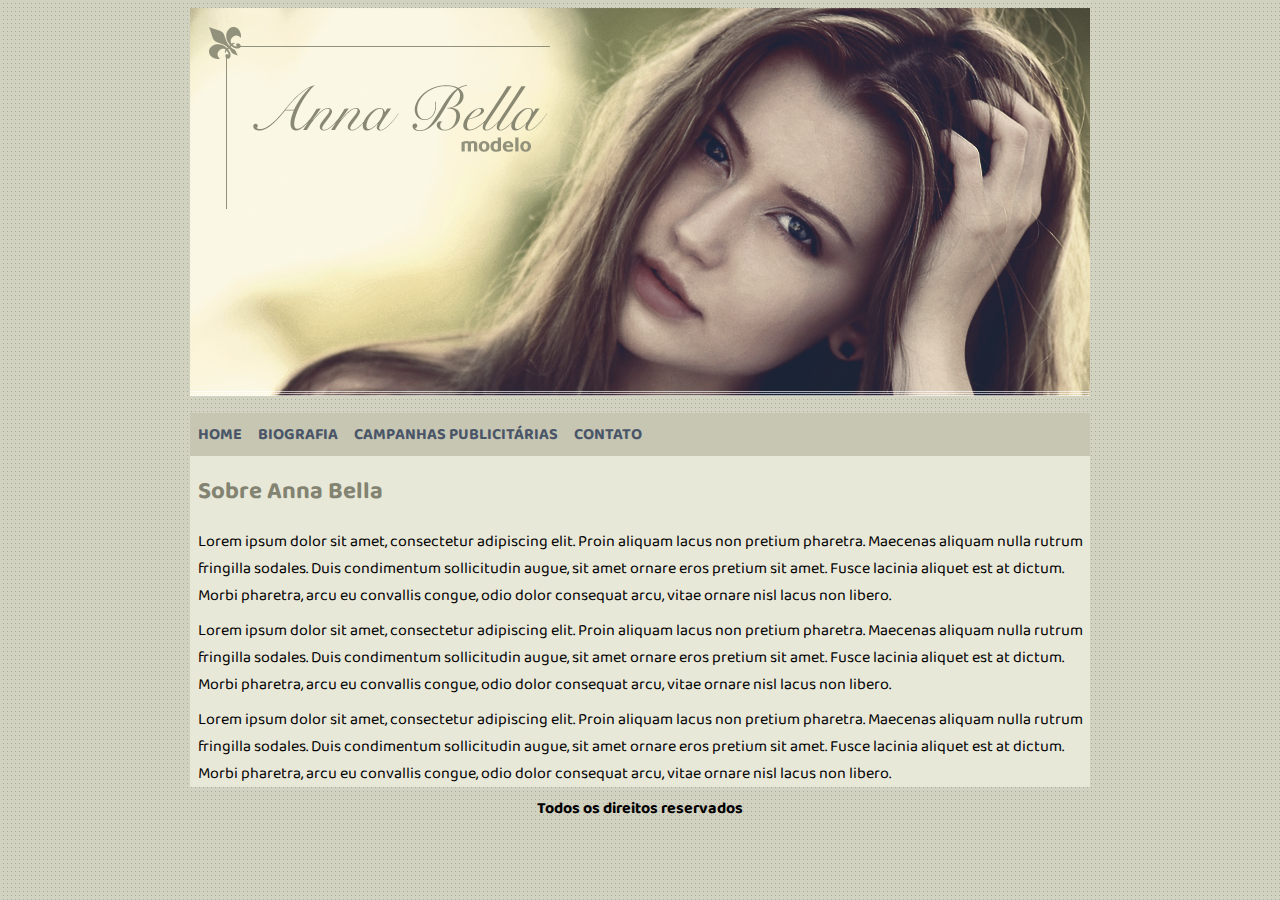
<file: annabella/index.html>
<!DOCTYPE html>
<html lang="pt-br">

<head>
  <meta charset="UTF-8">
  <meta name="viewport" content="width=device-width, initial-scale=1.0">
  <meta name="author" content="Igor Rodrigues da Silva Teixeira">
  <meta name="description" content="Site para a agencia de modelos, Anna BElla.">
  <meta name="keywords" content="agencia,modelos,fotografia">
  <meta name="robots" content="index,follow">
  <link href="https://fonts.googleapis.com/css2?family=Baloo+Da+2:wght@400;500;700&display=swap" rel="stylesheet">
  <link rel="stylesheet" href="css/styles.css">
  <title>Anna Bella Oficial</title>
</head>

<body>
  <header>
    <!--Inicio Menu-->
    <div class="logo">
      <img id="capa" src="img/capa.png" alt="Anna Bella modelo">
    </div>
    <nav>
      <!--Inicio area de navegação do menu-->
      <ul>
        <li>
          <a href="index.html">home</a>
        </li>
        <li>
          <a href="biography.html">biografia</a>
        </li>
        <li>
          <a href="campaign.html">campanhas publicitárias</a>
        </li>
        <li>
          <a href="contact.html">contato</a>
        </li>
      </ul>
    </nav>
    <!--Fim area de navegação do menu-->
  </header>
  <!--Fim Menu-->
  <main>
    <!--Inicio area de conteudo-->
    <article class="about">
      <h1>Sobre Anna Bella</h1>
      <p>Lorem ipsum dolor sit amet, consectetur adipiscing elit. Proin aliquam lacus non pretium pharetra. Maecenas
        aliquam nulla rutrum fringilla sodales. Duis condimentum sollicitudin augue, sit amet ornare eros pretium sit
        amet. Fusce lacinia aliquet est at dictum. Morbi pharetra, arcu eu convallis congue, odio dolor consequat arcu,
        vitae ornare nisl lacus non libero.</p>
      <p>Lorem ipsum dolor sit amet, consectetur adipiscing elit. Proin aliquam lacus non pretium pharetra. Maecenas
        aliquam nulla rutrum fringilla sodales. Duis condimentum sollicitudin augue, sit amet ornare eros pretium sit
        amet. Fusce lacinia aliquet est at dictum. Morbi pharetra, arcu eu convallis congue, odio dolor consequat arcu,
        vitae ornare nisl lacus non libero.</p>
      <p>Lorem ipsum dolor sit amet, consectetur adipiscing elit. Proin aliquam lacus non pretium pharetra. Maecenas
        aliquam nulla rutrum fringilla sodales. Duis condimentum sollicitudin augue, sit amet ornare eros pretium sit
        amet. Fusce lacinia aliquet est at dictum. Morbi pharetra, arcu eu convallis congue, odio dolor consequat arcu,
        vitae ornare nisl lacus non libero.</p>
    </article>
  </main>
  <!--Fim da area de conteudo-->

  <footer>
    <!--Rodapé-->
    Todos os direitos reservados
  </footer>

</body>

</html>
</file>
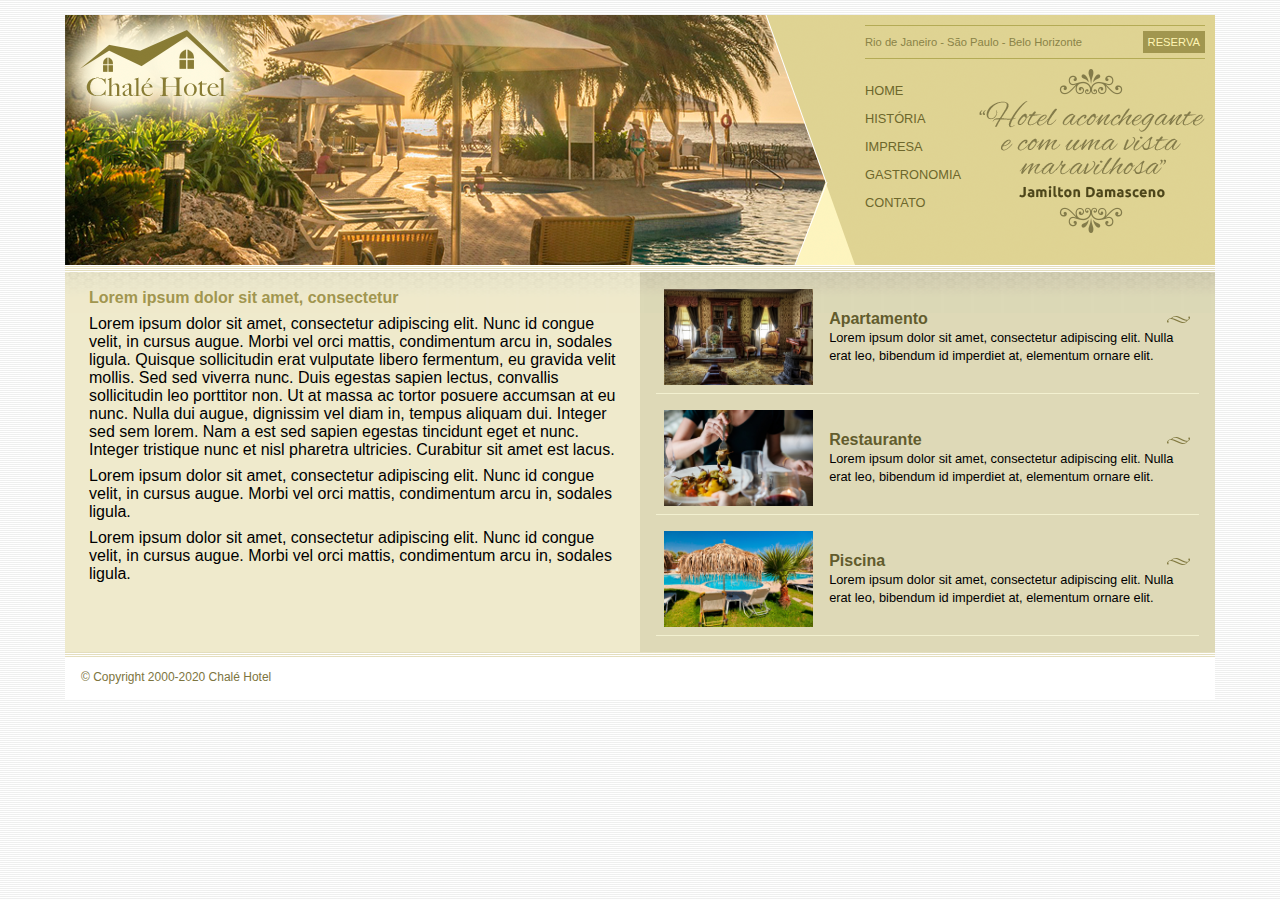
<file: chale-hotel/index.html>
<!DOCTYPE html>
<html lang="pt-br">

  <head>
    <meta charset="UTF-8">
    <meta name="viewport" content="width=device-width, initial-scale=1.0">
    <meta name="author" content="Igor Rodrigues da Silva Teixeira">
    <meta name="description" content="Chalé Hotel, seu hotem para descanso">
    <meta name="keywords" content="hotel,chale,aconchegante">
    <meta name="robots" content="index,follow">
    <link rel="stylesheet" href="css/styles.css">
    <title>Chalé Hotel</title>
  </head>

<body>

  <header>
    <!--Inicio do header-->

    <div id="area-logo">
      <h1>
        <a href="index.html"></a>
      </h1>
    </div>

    <div id="area-menu">
      <!--Inicio da area do menu-->

      <div id="conteudo">
        <!--Inicio da area de conteudo do menu-->
        <div id="locais">
          <span>Rio de Janeiro - São Paulo - Belo Horizonte</span>
          <a href="#">Reserva</a>
        </div>

        <div id="menu">
          <!--Inicio do menu de navegação-->
          <nav>
            <ul>
              <li>
                <a href="">home</a>
              </li>

              <li>
                <a href="">História</a>
              </li>

              <li>
                <a href="">impresa</a>
              </li>

              <li>
                <a href="">gastronomia</a>
              </li>

              <li>
                <a href="">contato</a>
              </li>
            </ul>
          </nav>
          <div id="depoimento"></div>
        </div>
        <!--Fim do menu de navegação-->
      </div>
      <!--Inicio da area de conteudo do menu-->

    </div>
    <!--Fim da area do menu-->
  </header>
  <!--Fim do header-->

  <main>
    <!--Inicio do conteudo principal do site-->
    <article>
      <h2>Lorem ipsum dolor sit amet, consectetur</h2>
      <p>Lorem ipsum dolor sit amet, consectetur adipiscing elit. Nunc id congue velit, in cursus augue. Morbi vel orci
        mattis, condimentum arcu in, sodales ligula. Quisque sollicitudin erat vulputate libero fermentum, eu gravida
        velit mollis. Sed sed viverra nunc. Duis egestas sapien lectus, convallis sollicitudin leo porttitor non. Ut at
        massa ac tortor posuere accumsan at eu nunc. Nulla dui augue, dignissim vel diam in, tempus aliquam dui. Integer
        sed sem lorem. Nam a est sed sapien egestas tincidunt eget et nunc. Integer tristique nunc et nisl pharetra
        ultricies. Curabitur sit amet est lacus.</p>
      <p>Lorem ipsum dolor sit amet, consectetur adipiscing elit. Nunc id congue velit, in cursus augue. Morbi vel orci
        mattis, condimentum arcu in, sodales ligula.</p>
      <p>Lorem ipsum dolor sit amet, consectetur adipiscing elit. Nunc id congue velit, in cursus augue. Morbi vel orci
        mattis, condimentum arcu in, sodales ligula.</p>
    </article>
    <aside>
      <!--Inicio do conteudo lateral-->
      <nav>
        <ul>
          <li>
            <a href=#>
              <img src="img/apartamento.jpg" alt="apartamento">
              <div class="opcoes">
                <h4>apartamento</h4>
                <span>Lorem ipsum dolor sit amet, consectetur adipiscing elit. Nulla erat leo, bibendum id imperdiet at,
                  elementum ornare elit.</span>
              </div>

            </a>
          </li>
          <li>
            <a href=#>
              <img src="img/restaurante.jpg" alt="restaurante">
              <div class="opcoes">
                <h4>restaurante</h4>
                <span>Lorem ipsum dolor sit amet, consectetur adipiscing elit. Nulla erat leo, bibendum id imperdiet at,
                  elementum ornare elit.</span>
              </div>

            </a>
          </li>

          <li>
            <a href=#>
              <img src="img/piscina.jpg" alt="piscina">
              <div class="opcoes">
                <h4>piscina</h4>
                <span>Lorem ipsum dolor sit amet, consectetur adipiscing elit. Nulla erat leo, bibendum id imperdiet at,
                  elementum ornare elit.</span>
              </div>
            </a>
          </li>
        </ul>
      </nav>
    </aside>
    <!--Fim do conteudo lateral-->

  </main>
  <!--Fim do conteudo principal do site-->

  <footer>
    <small>&copy; Copyright 2000-2020 Chalé Hotel</small>
  </footer>

</body>

</html>
</file>
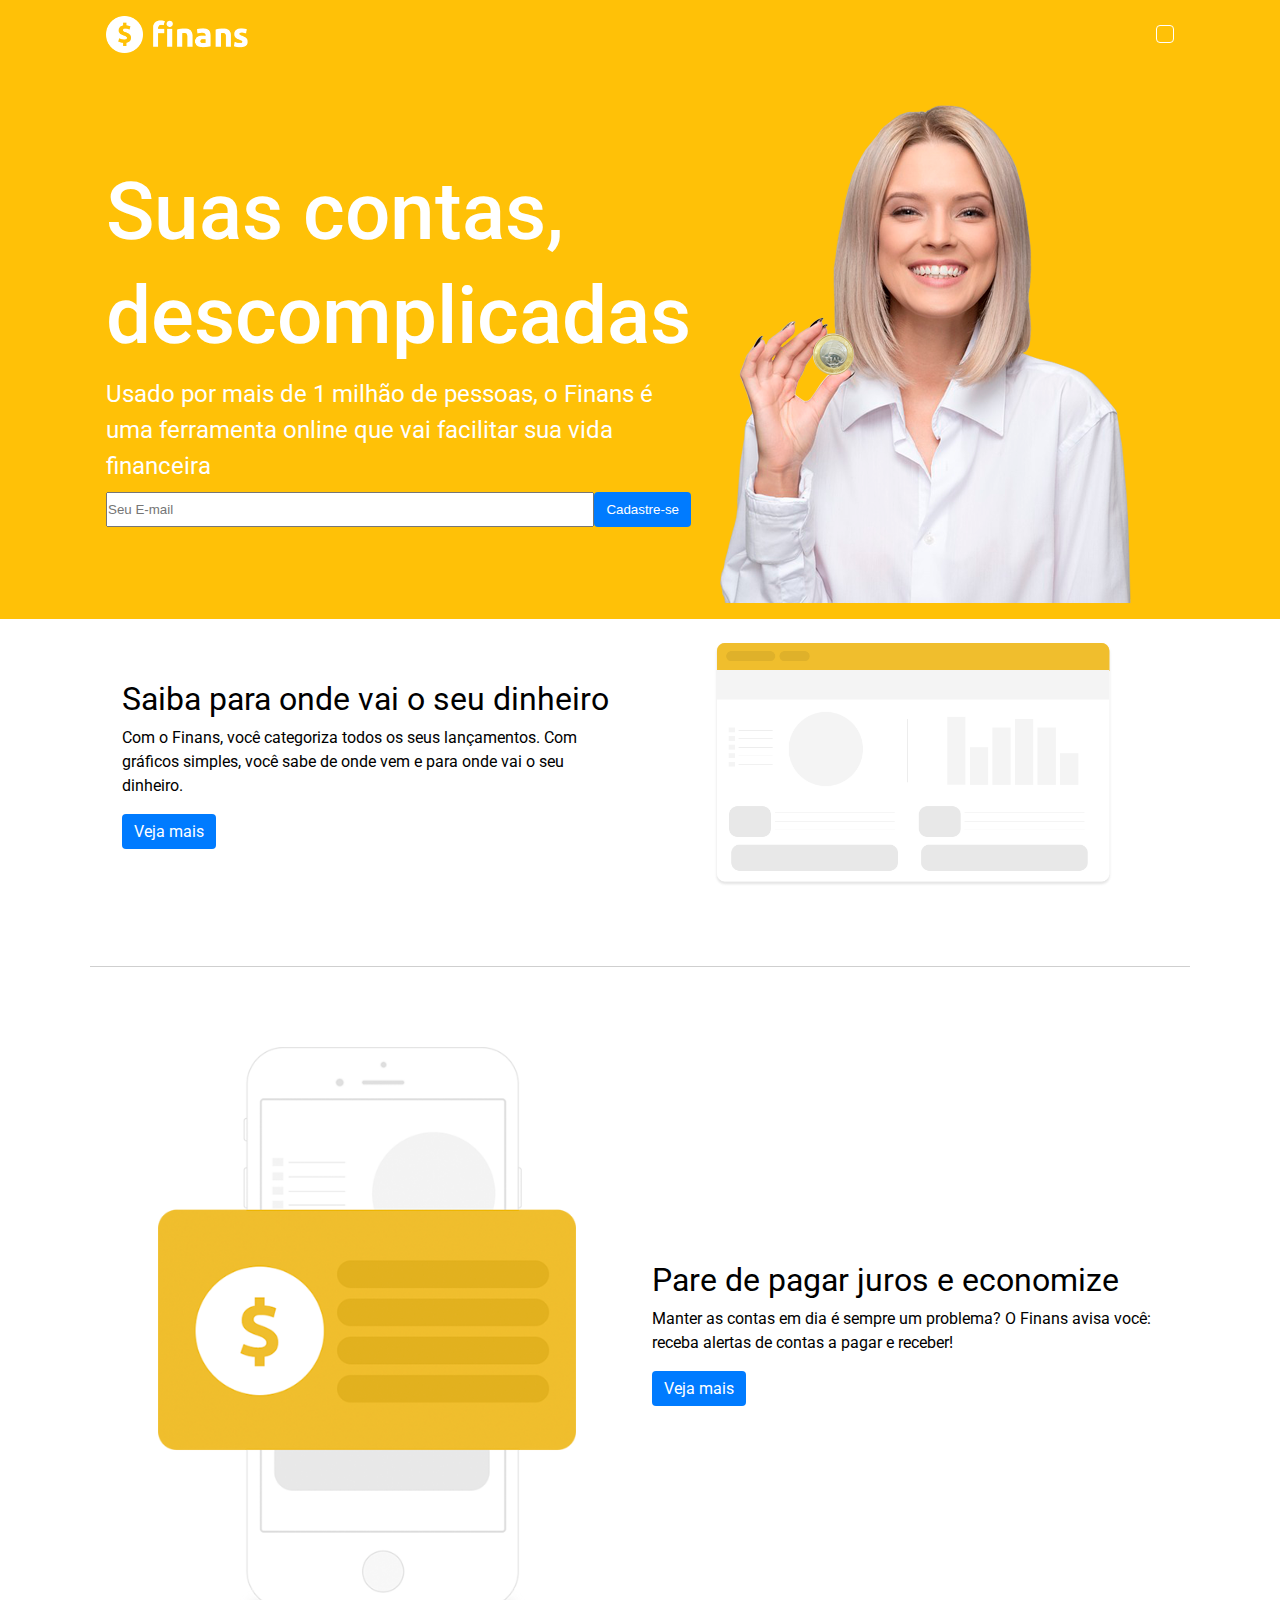
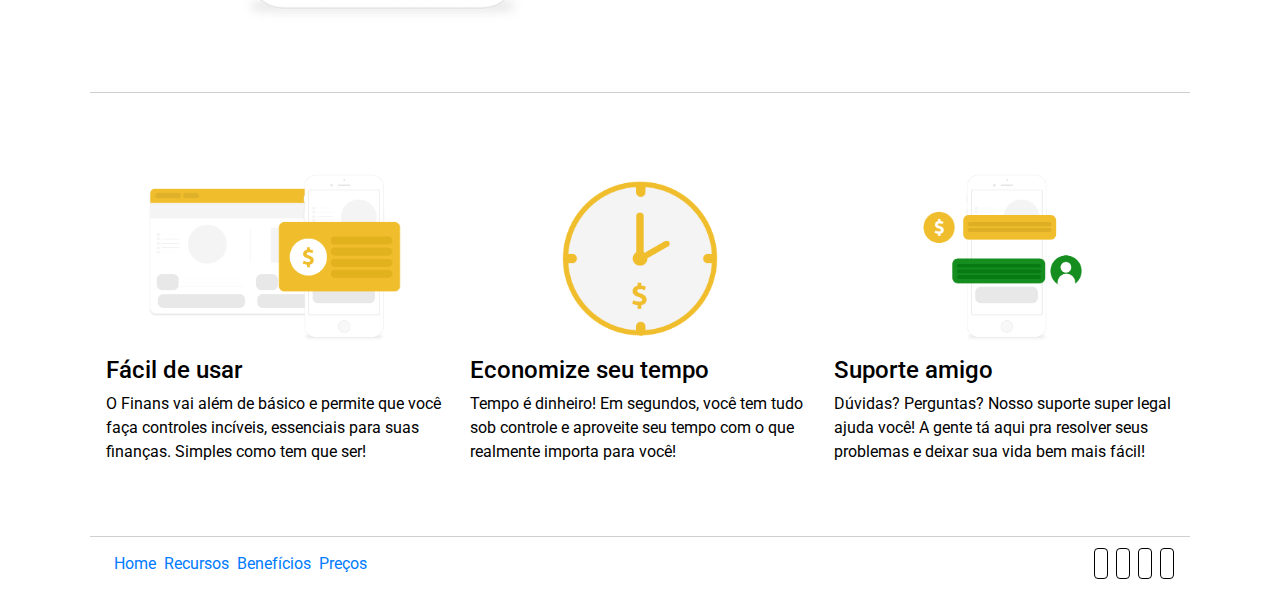
<file: finans/index.html>
<!DOCTYPE html>
<html lang="pt-br">

<head>
  <meta charset="UTF-8">
  <meta name="description" content="Seu site de finanças">
  <meta name="viewport" content="width=device-width, initial-scale=1.0">
  <link rel="stylesheet" href="css/styles.css">
  <!-- Font Awesome -->
  <link rel="stylesheet" href="https://use.fontawesome.com/releases/v5.3.1/css/all.css"
    integrity="sha384-mzrmE5qonljUremFsqc01SB46JvROS7bZs3IO2EmfFsd15uHvIt+Y8vEf7N7fWAU" crossorigin="anonymous">
  <!-- Font-->
  <link href="https://fonts.googleapis.com/css2?family=Roboto:wght@100;300;400;500;700&display=swap" rel="stylesheet">
  <title>Finans - Finanças pessoais</title>
</head>

<body>
  <header>
    <!--Menu-->
    <div class="wrapper">
      <nav>
        <img src="img/logo.png" alt="Logo finans">
        <i class="fas fa-bars"></i>
      </nav>
    </div>
  </header>
  <!--Suas contas/Cadastro-->
  <section class="item1">
    <div class="wrapper" id="cols2-m">
      <div>
        <h1>Suas contas,</br> descomplicadas</h1>
        <p>Usado por mais de 1 milhão de pessoas, o Finans é uma ferramenta online que vai facilitar sua vida financeira
        </p>
        <div id="form">
          <input type="text" placeholder="Seu E-mail">
          <button>Cadastre-se</button>
        </div>
      </div>
      <div class="img">
        <img src="img/capa-mulher.png" alt="" srcset="">
      </div>
    </div>

  </section>
  <!--Saiba -->
  <section class="services wrapper" id="cols2">
    <div class="content wrapper">
      <h2>Saiba para onde vai o seu dinheiro</h2>
      <p>Com o Finans, você categoriza todos os seus lançamentos. Com gráficos simples, você sabe de onde vem e para
        onde
        vai o seu dinheiro.</p>
      <a href="#">Veja mais</a>
    </div>
    <div class="img">
      <img src="img/saiba.png" alt="Saiba para onde vai seu dinheiro">
    </div>

  </section>
  <!--Juros-->
  <section class="services wrapper" id="cols2">
    <div class="img">
      <img src="img/juros.png" alt="Juros">
    </div>
    <div class="content">
      <h2>Pare de pagar juros e economize</h2>
      <p>
        Manter as contas em dia é sempre um problema? O Finans avisa você: receba alertas de contas a pagar e receber!
      </p>
      <a href="#">Veja mais</a>
    </div>
  </section>
  <!--Pq usar Finans-->
  <section class="services wrapper" id="cols3">
    <!--Fácil de usar-->

    <div class="itens">
      <div class="img">
        <img src="img/facil.png" alt="Facil de usar">
      </div>
      <div class="content">
        <h3>Fácil de usar</h3>
        <p>
          O Finans vai além de básico e permite que você faça controles incíveis, essenciais para suas finanças.
          Simples
          como tem que ser!
        </p>
      </div>
    </div>
    <!--Economize seu tempo-->
    <div class="itens">
      <div class="img">
        <img src="img/economize.png" alt="Economize seu tempo">
      </div>
      <div class="content">
        <h3>Economize seu tempo</h3>
        <p>
          Tempo é dinheiro! Em segundos, você tem tudo sob controle e aproveite seu tempo com o que realmente importa
          para você!
        </p>
      </div>
    </div>
    <!--Suporte amigo-->
    <div class="itens">
      <div class="img">
        <img src="img/suporte.png" alt="Suporte amigo">
      </div>
      <div class="content">
        <h3>Suporte amigo</h3>
        <p>
          Dúvidas? Perguntas? Nosso suporte super legal ajuda você! A gente tá aqui pra resolver seus problemas e
          deixar
          sua vida bem mais fácil!
        </p>
      </div>
    </div>

  </section>
  <footer class="wrapper">
    <div id="menu-footer">
      <ul>
        <li>
          <a href="#">Home</a>
        </li>
        <li>
          <a href="#">Recursos</a>
        </li>
        <li>
          <a href="#">Benefícios</a>
        </li>
        <li>
          <a href="#">Preços</a>
        </li>
      </ul>
    </div>
    <div id="follow">
      <i class="fab fa-facebook"></i>
      <i class="fab fa-twitter"></i>
      <i class="fab fa-instagram"></i>
      <i class="fab fa-youtube"></i>
    </div>
  </footer>
</body>

</html>
</file>
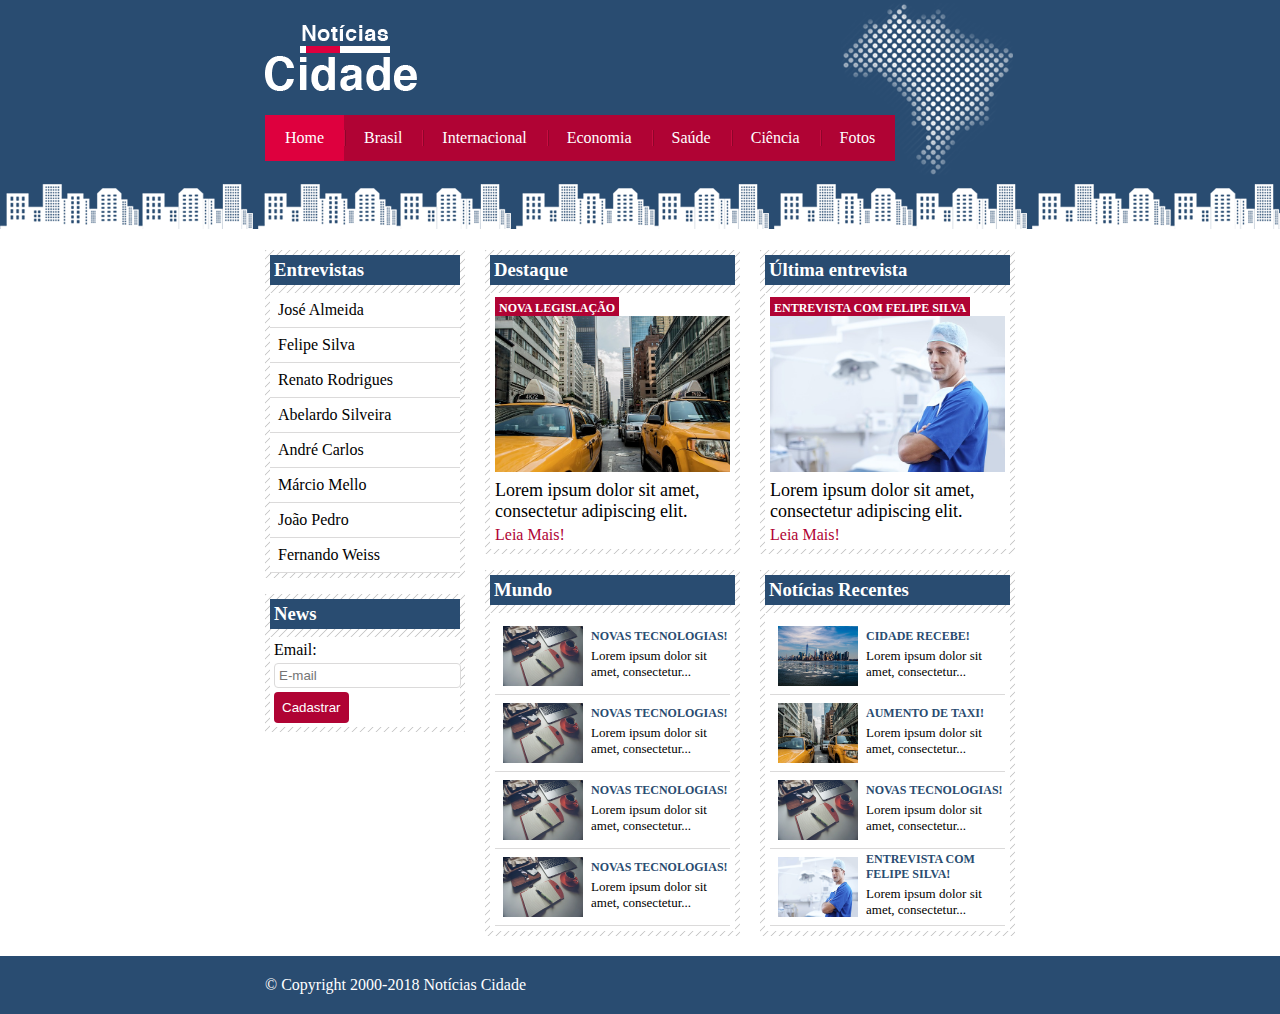
<file: noticias-cidade/index.html>
<!DOCTYPE html>
<html lang="pt-br">

<head>
  <meta charset="UTF-8">
  <meta name="viewport" content="width=device-width, initial-scale=1.0">
  <meta name="author" content="Igor Rodrigues da Silva Teixeira">
  <meta name="description" content="Notícias Cidade - O seu portal de notícias">
  <meta name="keywords" content="noticias,cidade,entrevistas">
  <meta name="robots" content="index,follow">
  <link href="https://fonts.googleapis.com/css2?family=Baloo+Da+2:wght@400;500;700&display=swap" rel="stylesheet">
  <link rel="stylesheet" href="css/styles.css">
  <title>Notícias Cidade - Seu portal de notícias</title>
</head>

<body class="home">
  <header>
    <!--Inicio do menu-->
    <img src="img/logo.png" alt="Logo-Notícias Cidade">
    <nav class="menu">
      <!--Inicio do menu de navegação-->
      <ul>
        <li id="home">
          <a href="index.html">home</a>
        </li>
        <li id="brasil">
          <a href="brasil.html">brasil</a>
        </li>
        <li id="internacional">
          <a href="#">internacional</a>
        </li>
        <li id="economia">
          <a href="#">economia</a>
        </li>
        <li id="saúde">
          <a href="#">saúde</a>
        </li>
        <li id="ciência">
          <a href="#">ciência</a>
        </li>
        <li id="fotos">
          <a href="fotos.html">fotos</a>
        </li>
      </ul>
    </nav>
    <!--Fim do menu de navegação-->
  </header>
  <!--Inicio do menu-->

  <main class="grid-3col">
    <!--Inicio das areas de conteudo de 3 colunas-->

    <aside>
      <!--Inicio da area de conteudo de lateral entrevistas/news-->

      <section class="caixa">
        <!--Inicio da area de conteudo de lateral entrevistas-->
        <h3>
          Entrevistas
        </h3>
        <nav>
          <ul>
            <li>
              <a href="#">José Almeida</a>
            </li>
            <li>
              <a href="#">Felipe Silva</a>
            </li>
            <li>
              <a href="#">Renato Rodrigues</a>
            </li>
            <li>
              <a href="#">Abelardo Silveira</a>
            </li>
            <li>
              <a href="#">André Carlos</a>
            </li>
            <li>
              <a href="#">Márcio Mello</a>
            </li>
            <li>
              <a href="#">João Pedro</a>
            </li>
            <li>
              <a href="#">Fernando Weiss</a>
            </li>
          </ul>
        </nav>
      </section>
      <!--Fim da area de conteudo de lateral entrevistas-->

      <section class="caixa">
        <!--Inicio da area de conteudo de lateral news-->
        <h3>
          News
        </h3>
        <form>
          <label for="email">Email:</label>
          <input type="email" name="email" id="email" placeholder="E-mail">
          <button type="submit">Cadastrar</button>
        </form>
      </section>
      <!--Fim da area de conteudo de lateral news-->
    </aside>
    <!--Fim da rea de conteudo de lateral entrevistas/news-->

    <div>
      <!--Inicio da area de conteudo destaque/mundo-->
      <section class="destaque caixa">
        <!--Inicio da area de conteudo destaque-->
        <h3>
          Destaque
        </h3>
        <div class="caixa-conteudo">
          <h4>
            Nova Legislação
          </h4>
          <img src="img/taxi.jpg" alt="Taxi" width="100%">
          <p>Lorem ipsum dolor sit amet, consectetur adipiscing elit.</p>
          <a href="#">Leia Mais!</a>
        </div>
      </section>
      <!--Fim da area de conteudo destaque-->

      <section class="mundo caixa">
        <!--Inicio da area de conteudo mundo-->
        <h3>
          Mundo
        </h3>
        <nav class="caixa-conteudo">
          <ul>
            <li>
              <a href="#">
                <img src="img/tecnologia.jpg">
                <div>
                  <h5>Novas Tecnologias!</h5>
                  <p>Lorem ipsum dolor sit amet, consectetur...</p>
                </div>
              </a>
            </li>
            <li>
              <a href="#">
                <img src="img/tecnologia.jpg">
                <div>
                  <h5>Novas Tecnologias!</h5>
                  <p>Lorem ipsum dolor sit amet, consectetur...</p>
                </div>
              </a>
            </li>
            <li>
              <a href="#">
                <img src="img/tecnologia.jpg">
                <div>
                  <h5>Novas Tecnologias!</h5>
                  <p>Lorem ipsum dolor sit amet, consectetur...</p>
                </div>
              </a>
            </li>
            <li>
              <a href="#">
                <img src="img/tecnologia.jpg">
                <div>
                  <h5>Novas Tecnologias!</h5>
                  <p>Lorem ipsum dolor sit amet, consectetur...</p>
                </div>
              </a>
            </li>
          </ul>
        </nav>
      </section>
      <!--Fim da area de conteudo mundo-->
    </div>
    <!--Fim da area de conteudo destaque/mundo-->

    <div>
      <!--Inicio da area de conteudo ultimasentrevista/noticiasrecentes-->
      <section class="ultimaentr caixa">
        <!--Inicio da area de conteudo ultimas entrevista-->
        <h3>
          Última entrevista
        </h3>
        <div class="caixa-conteudo">
          <h4>
            Entrevista com Felipe Silva
          </h4>
          <img src="img/doutor.jpg" alt="Taxi" width="100%">
          <p>Lorem ipsum dolor sit amet, consectetur adipiscing elit.</p>
          <a href="#">Leia Mais!</a>
        </div>
      </section>
      <!--Fim da area de conteudo ultimas entrevista-->

      <section class="mundo caixa">
        <!--Inicio da area de conteudo noticias recentes-->
        <h3>
          Notícias Recentes
        </h3>
        <nav class="caixa-conteudo">
          <ul>
            <li>
              <a href="#">
                <img src="img/cidade.jpg">
                <div>
                  <h5>Cidade recebe!</h5>
                  <p>Lorem ipsum dolor sit amet, consectetur...</p>
                </div>
              </a>
            </li>
            <li>
              <a href="#">
                <img src="img/taxi.jpg">
                <div>
                  <h5>Aumento de taxi!</h5>
                  <p>Lorem ipsum dolor sit amet, consectetur...</p>
                </div>
              </a>
            </li>
            <li>
              <a href="#">
                <img src="img/tecnologia.jpg">
                <div>
                  <h5>Novas Tecnologias!</h5>
                  <p>Lorem ipsum dolor sit amet, consectetur...</p>
                </div>
              </a>
            </li>
            <li>
              <a href="#">
                <img src="img/doutor.jpg">
                <div>
                  <h5>Entrevista com Felipe Silva!</h5>
                  <p>Lorem ipsum dolor sit amet, consectetur...</p>
                </div>
              </a>
            </li>
          </ul>
        </nav>
      </section>
      <!--Fim da area de conteudo noticias recentes-->
    </div>
    <!--Fim da area de conteudo ultimasentrevista/noticiasrecentes-->


  </main>
  <!--Fim das areas de conteudo de 3 colunas-->

  <footer>
    <!--Rodapé-->
    <span>
      &copy Copyright 2000-2018 Notícias Cidade
    </span>
  </footer>

</body>

</html>
</file>
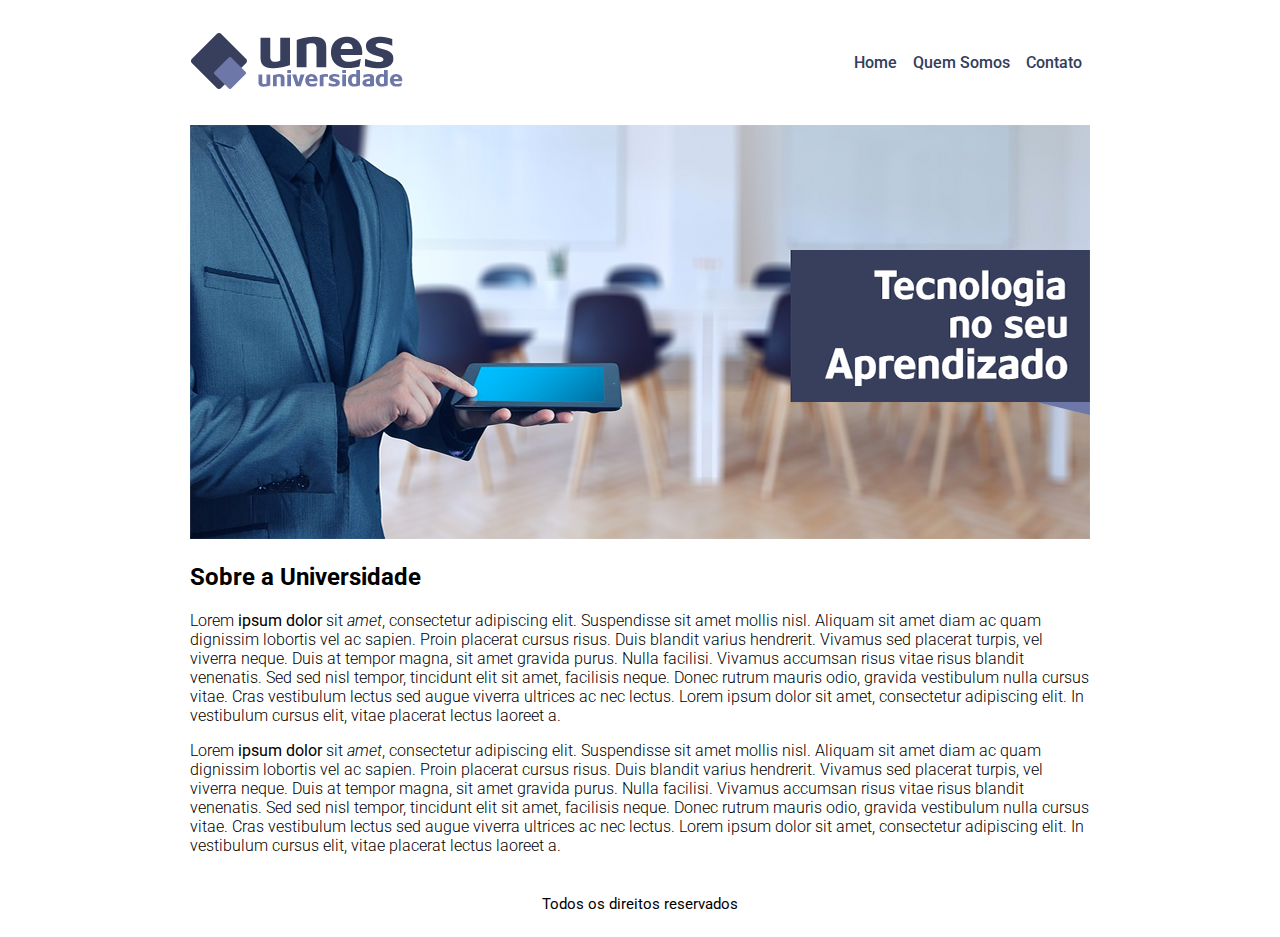
<file: siteunes/index.html>
<!DOCTYPE html>
<html lang="pt-BR">

<head>
  <meta charset="UTF-8">
  <meta name="viewport" content="width=device-width, initial-scale=1.0">
  <meta name="author" content="Igor Rodrigues da Silva Teixeira">
  <meta name="description" content="Site da universidade UNES, uma universidade 
  ficticia para o aprendizado de html e css.">
  <meta name="keywords" content="universidade,unes">
  <meta name="robots" content="index,follow">
  <link href="https://fonts.googleapis.com/css2?family=Roboto:wght@300;500;700&display=swap" rel="stylesheet">
  <link rel="stylesheet" href="css/styles.css">
  <title>UNES - Página Inicial</title>
</head>

<body>

  <header>
    <!--Inicio do header-->
    <div class="logo">
      <img src="img/logo.png" alt="UNES-Universidade">
    </div>
    <nav>
      <ul class="menu">
        <li><a href="index.html">Home</a></li>
        <li><a href="about.html">Quem Somos</a></li>
        <li><a href="contact.html">Contato</a></li>
      </ul>
    </nav>
  </header>
  <!--Fim do header-->

  <main class="index">
    <!--Inicio do conteudo principal-->
    <section class="about">
      <div class="logo">
        <img src="img/capa.png" alt="Tecnologia no seu Aprendizado">
      </div>

      <div class="about">
        <h1>Sobre a Universidade</h1>
        <p>Lorem <strong>ipsum dolor</strong> sit <i>amet</i>, consectetur adipiscing elit. Suspendisse sit amet mollis
          nisl.
          Aliquam sit amet diam ac quam dignissim lobortis vel ac sapien. Proin placerat cursus risus. Duis blandit
          varius
          hendrerit. Vivamus sed placerat turpis, vel viverra neque. Duis at tempor magna, sit amet gravida purus. Nulla
          facilisi. Vivamus accumsan risus vitae risus blandit venenatis. Sed sed nisl tempor, tincidunt elit sit amet,
          facilisis neque. Donec rutrum mauris odio, gravida vestibulum nulla cursus vitae. Cras vestibulum lectus sed
          augue viverra ultrices ac nec lectus. Lorem ipsum dolor sit amet, consectetur adipiscing elit. In vestibulum
          cursus elit, vitae placerat lectus laoreet a.</p>
        <p>Lorem <strong>ipsum dolor</strong> sit <i>amet</i>, consectetur adipiscing elit. Suspendisse sit amet mollis
          nisl.
          Aliquam sit amet diam ac quam dignissim lobortis vel ac sapien. Proin placerat cursus risus. Duis blandit
          varius
          hendrerit. Vivamus sed placerat turpis, vel viverra neque. Duis at tempor magna, sit amet gravida purus. Nulla
          facilisi. Vivamus accumsan risus vitae risus blandit venenatis. Sed sed nisl tempor, tincidunt elit sit amet,
          facilisis neque. Donec rutrum mauris odio, gravida vestibulum nulla cursus vitae. Cras vestibulum lectus sed
          augue viverra ultrices ac nec lectus. Lorem ipsum dolor sit amet, consectetur adipiscing elit. In vestibulum
          cursus elit, vitae placerat lectus laoreet a.</p>
      </div>

    </section>
    <!--Fim do conteudo principal-->
  </main>

  <footer>
    Todos os direitos reservados
  </footer>

</body>

</html>
</file>
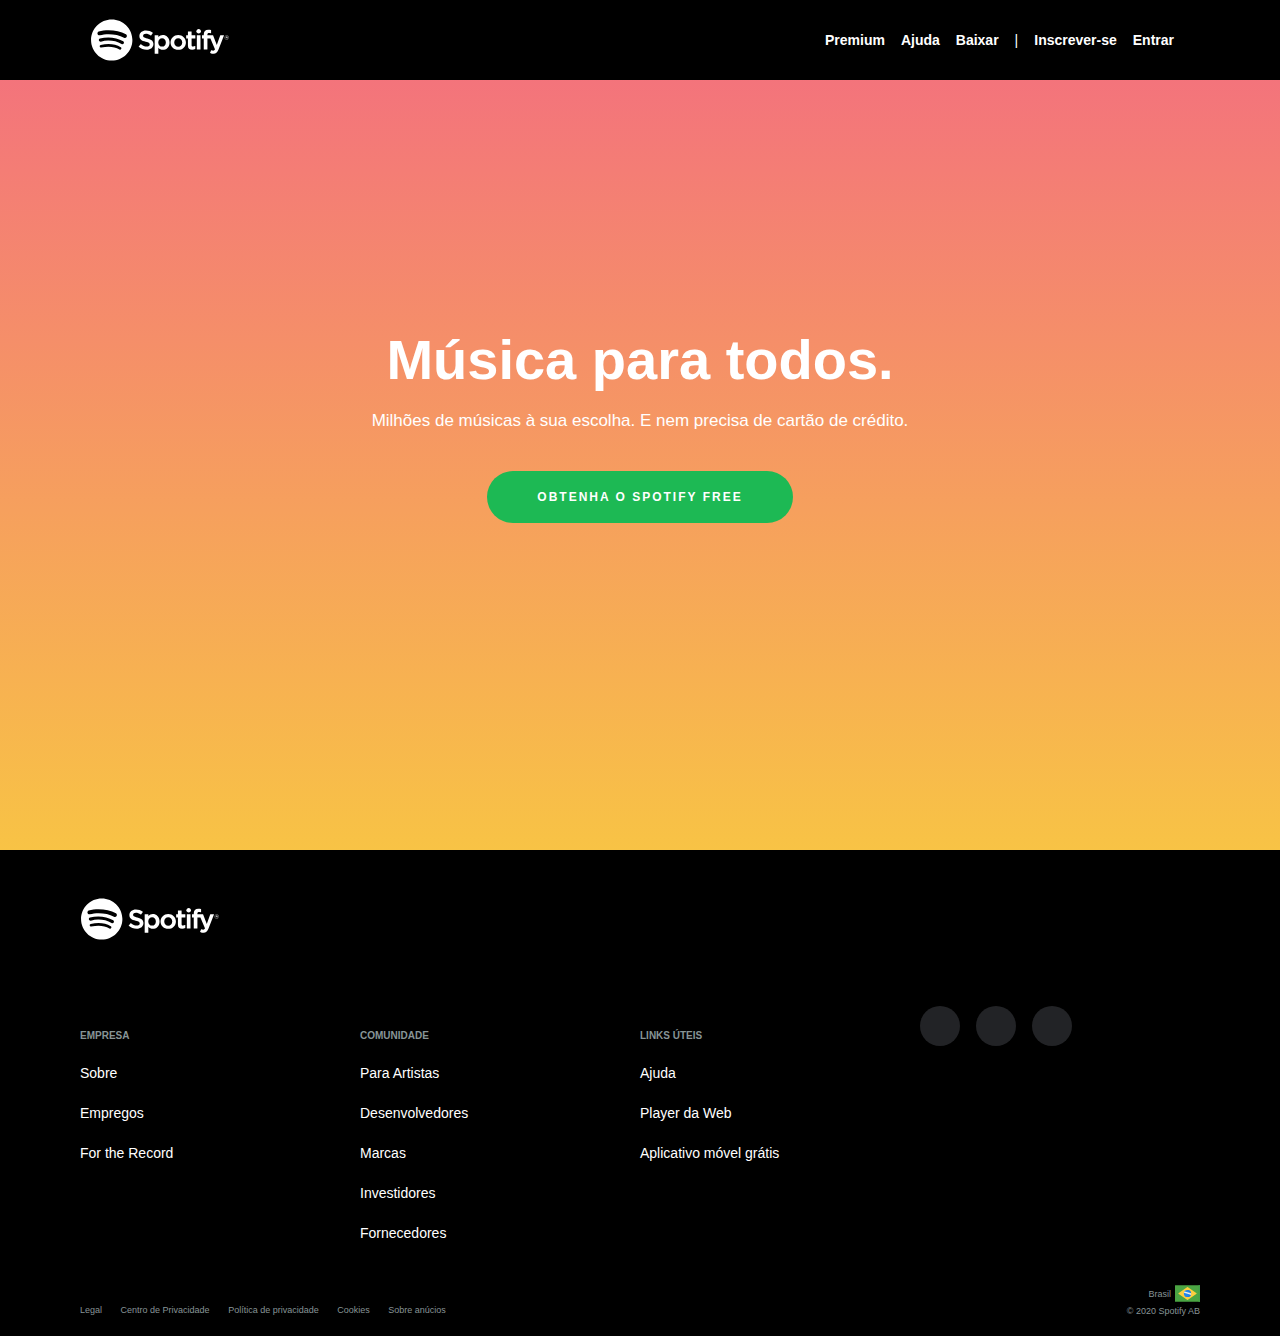
<file: spotify/index.html>
<!DOCTYPE html>
<html lang="pt-br">

<head>
  <meta charset="UTF-8">

  <meta name="viewport" content="width=device-width, initial-scale=1.0">
  <link rel="stylesheet" href="css/style.css">
  <!-- Font Awesome -->
  <link rel="stylesheet" href="https://use.fontawesome.com/releases/v5.3.1/css/all.css"
    integrity="sha384-mzrmE5qonljUremFsqc01SB46JvROS7bZs3IO2EmfFsd15uHvIt+Y8vEf7N7fWAU" crossorigin="anonymous">
  <!-- Font-->
  <link href="https://fonts.googleapis.com/css2?family=Noto+Sans+TC:wght@300;400;500;700&display=swap" rel="stylesheet">
  <title>Música para todos - Spotify</title>
</head>

<body>
  <!--Header-->
  <header>
    <nav class="container">
      <!--Logo-->
      <img class="logo" src="img/spotify.svg" alt="Spotify">
      <!--Menu-->
      <div id="menu-mobile"><i class="fas fa-bars"></i></div>
      <!--Menu desktop-->
      <div id="menu-desktop">
        <ul>
          <li><a href="#">Premium</a></li>
          <li><a href="#">Ajuda</a></li>
          <li><a href="#">Baixar</a></li>
          <li>|</li>
          <li><a href="#">Inscrever-se</a></li>
          <li><a href="#">Entrar</a></li>
        </ul>
      </div>
    </nav>
  </header>
  <!--Conteudo Principal-->
  <main>
    <section class="container">
      <h1>Música para todos.</h1>
      <span>Milhões de músicas à sua escolha. E nem precisa de cartão de crédito.</span>
      <a href="#">Obtenha o spotify free</a>
    </section>

  </main>
  <!--Rodape-->
  <footer>
    <nav class="container">

      <!--Logo-->
      <div>
        <img class="logo" src="img/spotify.svg" alt="Spotify">
      </div>

      <div id="about">

      <!--Empresas-->

      <ul>
        <li class="title-list">EMPRESA</li>
        <li><a href="#">Sobre</a></li>
        <li><a href="#">Empregos</a></li>
        <li><a href="#">For the Record</a></li>
      </ul>

      <!--Comunidade-->
      <ul>
        <li class="title-list">COMUNIDADE</li>
        <li><a href="#">Para Artistas</a></li>
        <li><a href="#">Desenvolvedores</a></li>
        <li><a href="#">Marcas</a></li>
        <li><a href="#">Investidores</a></li>
        <li><a href="#">Fornecedores</a></li>
      </ul>

      <!--Link uteis-->
      <ul>
        <li class="title-list">LINKS ÚTEIS</li>
        <li><a href="#">Ajuda</a></li>
        <li><a href="#">Player da Web</a></li>
        <li><a href="#">Aplicativo móvel grátis</a></li>


      </ul>

      <!--Redes sociais-->
      <div id="followus">
        <div><i class="fab fa-instagram"></i></div>
        <div><i class="fab fa-twitter"></i></div>
        <div><i class="fab fa-facebook-f"></i></div>

      </div>
      </div>

      <!--Idioma e politicas(termo e privacidade)-->
      <div id="laguage-politics">
        <!--Politicas-->
        <div id="politics">
          <ul>
            <li><a href="#">Legal</a></li>
            <li><a href="#">Centro de Privacidade</a></li>
            <li><a href="#">Política de privacidade</a></li>
            <li><a href="#">Cookies</a></li>
            <li><a href="#">Sobre anúcios</a></li>
          </ul>
        </div>
        <!--Idiomas-->
        <div id="laguage">
          <div>
            <span>Brasil</span><img src="img/brasil.svg" alt="Brasil">
          </div>
          <div>
            <span>&copy; 2020 Spotify AB</span>
          </div>
        </div>
      </div>
    </nav>
  </footer>
</body>

</html>
</file>
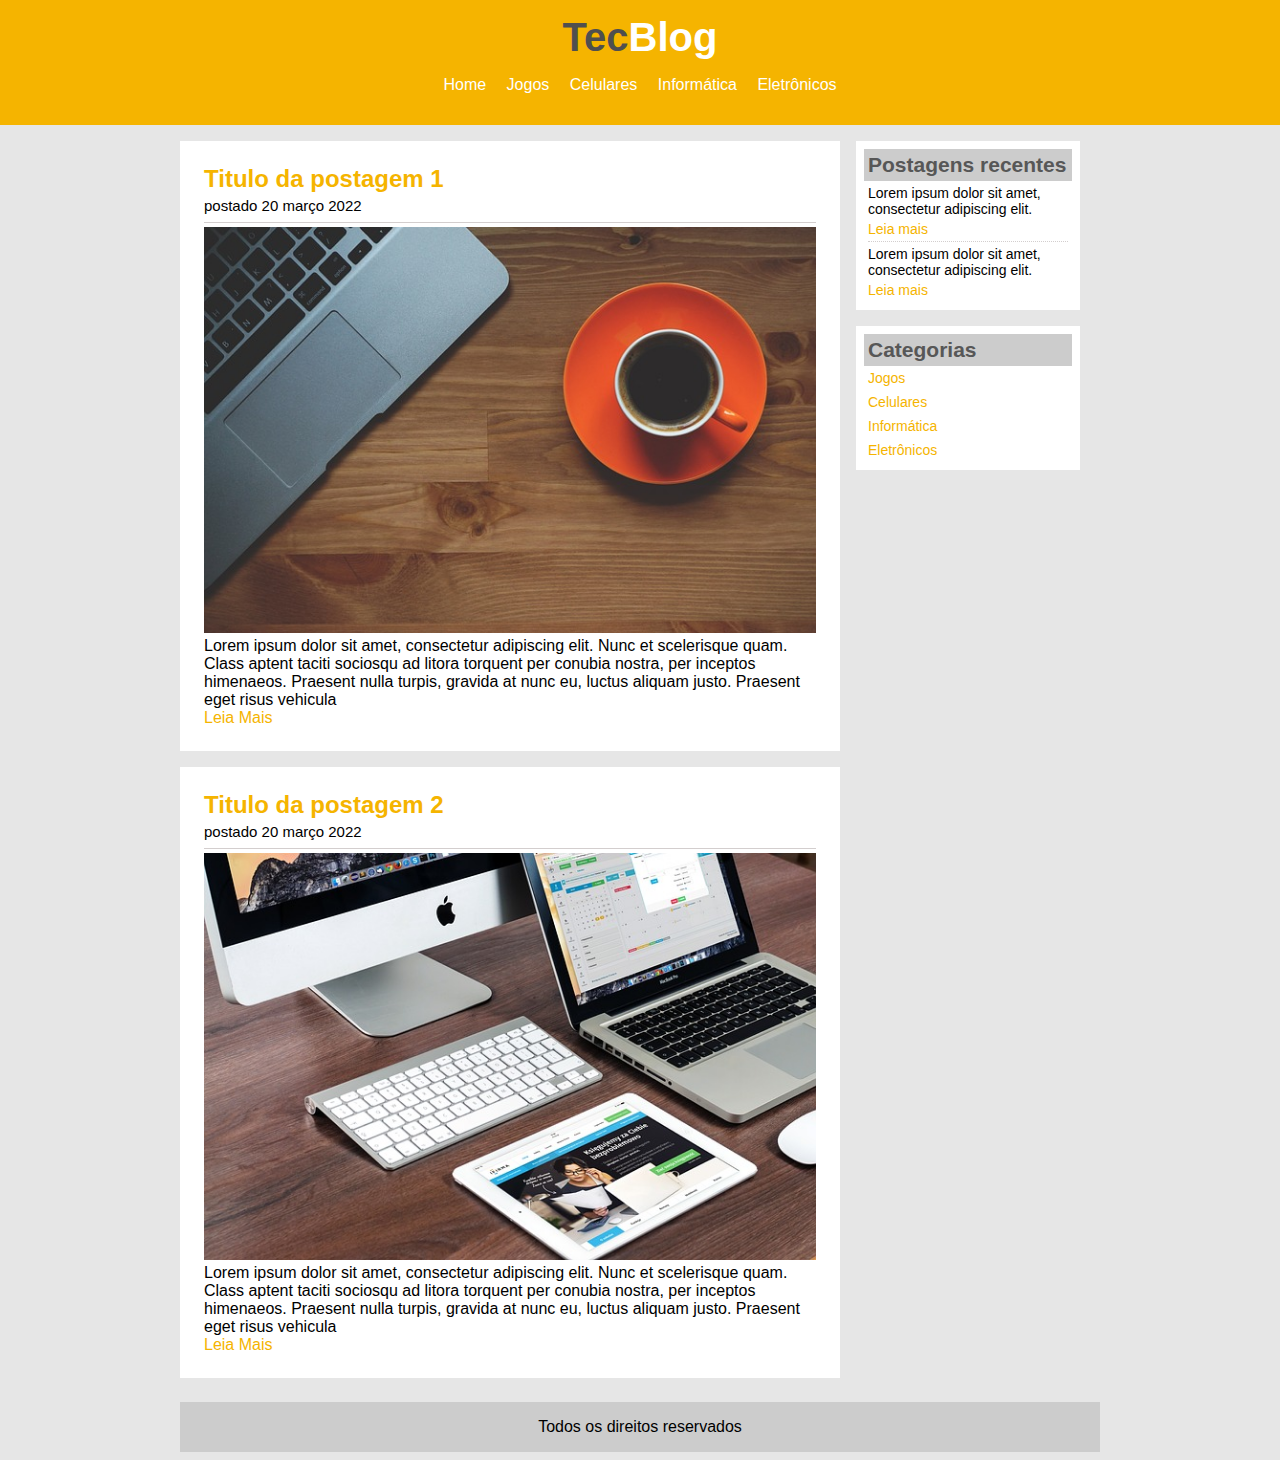
<file: tecblog/index.html>
<!DOCTYPE html>
<html lang="pt-br">

<head>
  <meta charset="UTF-8">
  <meta name="viewport" content="width=device-width, initial-scale=1.0">
  <meta name="author" content="Igor Rodrigues da Silva Teixeira">
  <meta name="description" content="TecBlog, o seu blog de tecnologia.">
  <meta name="keywords" content="tecnologia,computação,tecblog">
  <meta name="robots" content="index,follow">
  <link rel="stylesheet" href="css/styles.css">
  <title>TecBlog - O seu blog de tecnologia</title>
</head>

<body>
  <header>
    <!--Inicio do header-->
    <h1 id="logo">Tec<span>Blog</span></h1>
    <nav>
      <ul>
        <li>
          <a class="yellowWord" href="#">Home</a>
        </li>

        <li>
          <a class="yellowWord" href="#">Jogos</a>
        </li>

        <li>
          <a class="yellowWord" href="#">Celulares</a>
        </li>

        <li>
          <a class="yellowWord" href="#">Informática</a>
        </li>

        <li>
          <a class="yellowWord" href="#">Eletrônicos</a>
        </li>
      </ul>
    </nav>
  </header>
  <!--Fim do header-->
  <main>

    <article class="post">
      <!--Inicio da area principal de conteudo-->
      <section>
        <h1 class="yellowWord">Titulo da postagem 1</h1>
        <div class="date">
          <span>postado</span>
          <time>20 março 2022</time>
        </div>

        <img src="img/imagem1.jpg" alt="postagem1">
        <p>Lorem ipsum dolor sit amet, consectetur adipiscing elit. Nunc et scelerisque quam. Class aptent taciti
          sociosqu ad litora torquent per conubia nostra, per inceptos himenaeos. Praesent nulla turpis, gravida at nunc
          eu, luctus aliquam justo. Praesent eget risus vehicula</p>
        <a class="yellowWord" href="#">Leia Mais</a>
      </section>
      <section>
        <h1 class="yellowWord">Titulo da postagem 2</h1>
        <div class="date">
          <span>postado</span>
          <time>20 março 2022</time>
        </div>

        <img src="img/imagem2.jpg" alt="postagem2">
        <p>Lorem ipsum dolor sit amet, consectetur adipiscing elit. Nunc et scelerisque quam. Class aptent taciti
          sociosqu ad litora torquent per conubia nostra, per inceptos himenaeos. Praesent nulla turpis, gravida at nunc
          eu, luctus aliquam justo. Praesent eget risus vehicula</p>
        <a class="yellowWord" href="#">Leia Mais</a>
      </section>
    </article>
    <!--Fim da area principal de conteudo-->

    <aside>
      <!--Inicio da area lateral de conteudo-->
      <article class="lateral-content">
        <h2>Postagens recentes</h2>
        <section>
          <h4>Lorem ipsum dolor sit amet, consectetur adipiscing elit.</h4>
          <a class="yellowWord" href="#">Leia mais</a>
        </section>
        <section>
          <h4>Lorem ipsum dolor sit amet, consectetur adipiscing elit.</h4>
          <a class="yellowWord" href="#">Leia mais</a>
        </section>
      </article>
      <section class="lateral-content">
        <h2>Categorias</h2>
        <nav>
          <ul>
            <li>
              <a class="yellowWord" href="#">Jogos</a>
            </li>
            <li>
              <a class="yellowWord" href="#">Celulares</a>
            </li>
            <li>
              <a class="yellowWord" href="#">Informática</a>
            </li>
            <li>
              <a class="yellowWord" href="#">Eletrônicos</a>
            </li>
          </ul>
        </nav>
        </div>
      </section>
    </aside>
    <!--Fim da area lateral de conteudo-->

  </main>
  <footer>Todos os direitos reservados</footer>
</body>

</html>
</file>
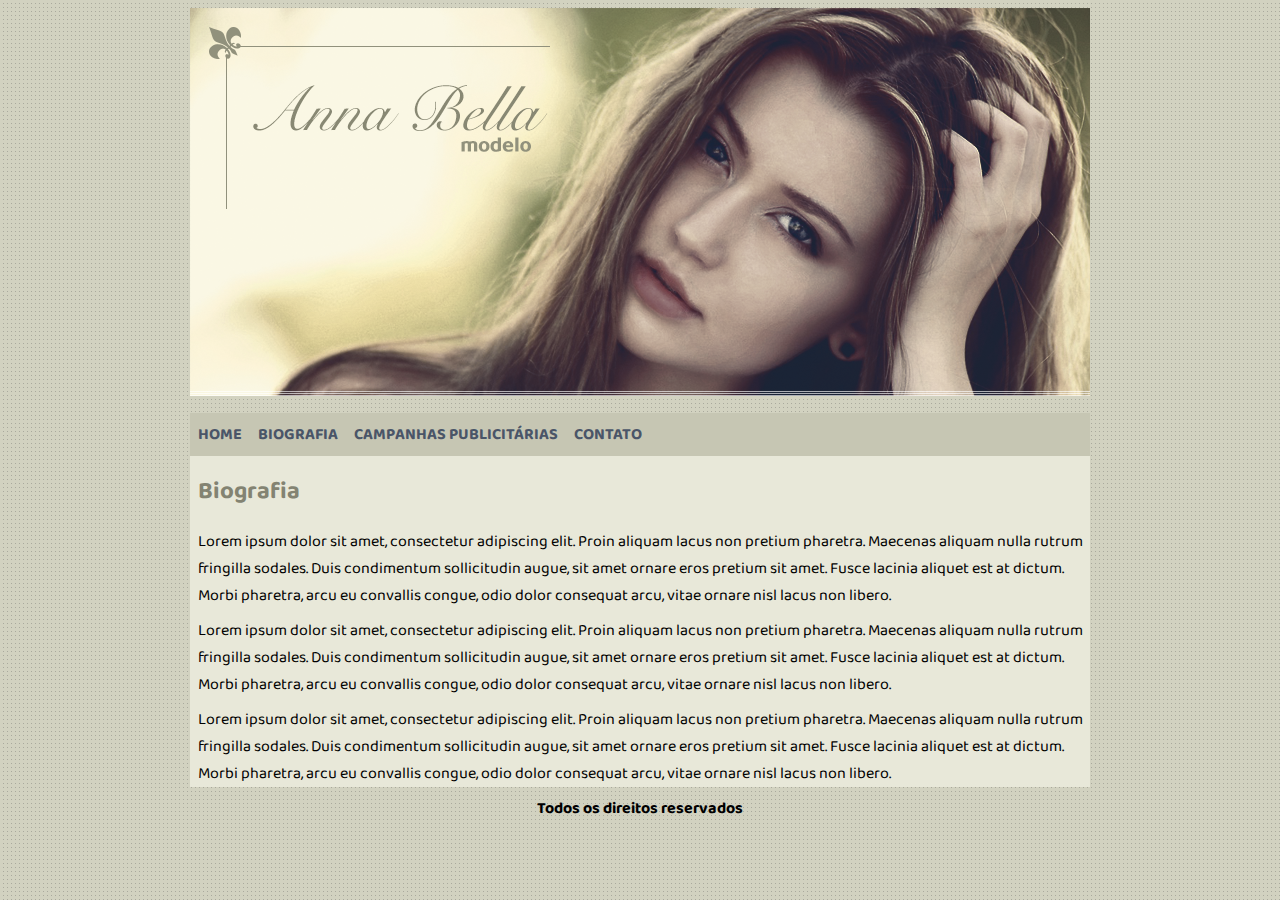
<file: annabella/biography.html>
<!DOCTYPE html>
<html lang="pt-br">

<head>
  <meta charset="UTF-8">
  <meta name="viewport" content="width=device-width, initial-scale=1.0">
  <meta name="author" content="Igor Rodrigues da Silva Teixeira">
  <meta name="description" content="Anna Bella agência de modelos.">
  <meta name="keywords" content="agencia,modelos,fotografia">
  <meta name="robots" content="index,follow">
  <link href="https://fonts.googleapis.com/css2?family=Baloo+Da+2:wght@400;500;700&display=swap" rel="stylesheet">
  <link rel="stylesheet" href="css/styles.css">
  <title>Anna Bella Oficial - Biografia</title>
</head>

<body>
  <header>
    <!--Inicio do menu-->
    <div class="logo">
      <img id="capa" src="img/capa.png" alt="Anna Bella modelo">
    </div>
    <nav>
      <!--Inicio da area de navegação do menu-->
      <ul>
        <li>
          <a href="index.html">home</a>
        </li>
        <li>
          <a href="biography.html">biografia</a>
        </li>
        <li>
          <a href="campaign.html">campanhas publicitárias</a>
        </li>
        <li>
          <a href="contact.html">contato</a>
        </li>
      </ul>
    </nav>
    <!--Fim da area de navegação do menu-->
  </header>
  <!--Fim do menu-->
  <main>
    <!--Inicio da area de conteudo -->
    <article class="about">
      <h1>
        Biografia
      </h1>
      <p>Lorem ipsum dolor sit amet, consectetur adipiscing elit. Proin aliquam lacus non pretium pharetra. Maecenas
        aliquam nulla rutrum fringilla sodales. Duis condimentum sollicitudin augue, sit amet ornare eros pretium sit
        amet. Fusce lacinia aliquet est at dictum. Morbi pharetra, arcu eu convallis congue, odio dolor consequat arcu,
        vitae ornare nisl lacus non libero.</p>
      <p>Lorem ipsum dolor sit amet, consectetur adipiscing elit. Proin aliquam lacus non pretium pharetra. Maecenas
        aliquam nulla rutrum fringilla sodales. Duis condimentum sollicitudin augue, sit amet ornare eros pretium sit
        amet. Fusce lacinia aliquet est at dictum. Morbi pharetra, arcu eu convallis congue, odio dolor consequat arcu,
        vitae ornare nisl lacus non libero.</p>
      <p>Lorem ipsum dolor sit amet, consectetur adipiscing elit. Proin aliquam lacus non pretium pharetra. Maecenas
        aliquam nulla rutrum fringilla sodales. Duis condimentum sollicitudin augue, sit amet ornare eros pretium sit
        amet. Fusce lacinia aliquet est at dictum. Morbi pharetra, arcu eu convallis congue, odio dolor consequat arcu,
        vitae ornare nisl lacus non libero.</p>
    </article>
  </main>
  <!--Fim da area de conteudo -->
  <footer>
    <!--Rodapé -->
    Todos os direitos reservados
  </footer>
</body>

</html>
</file>
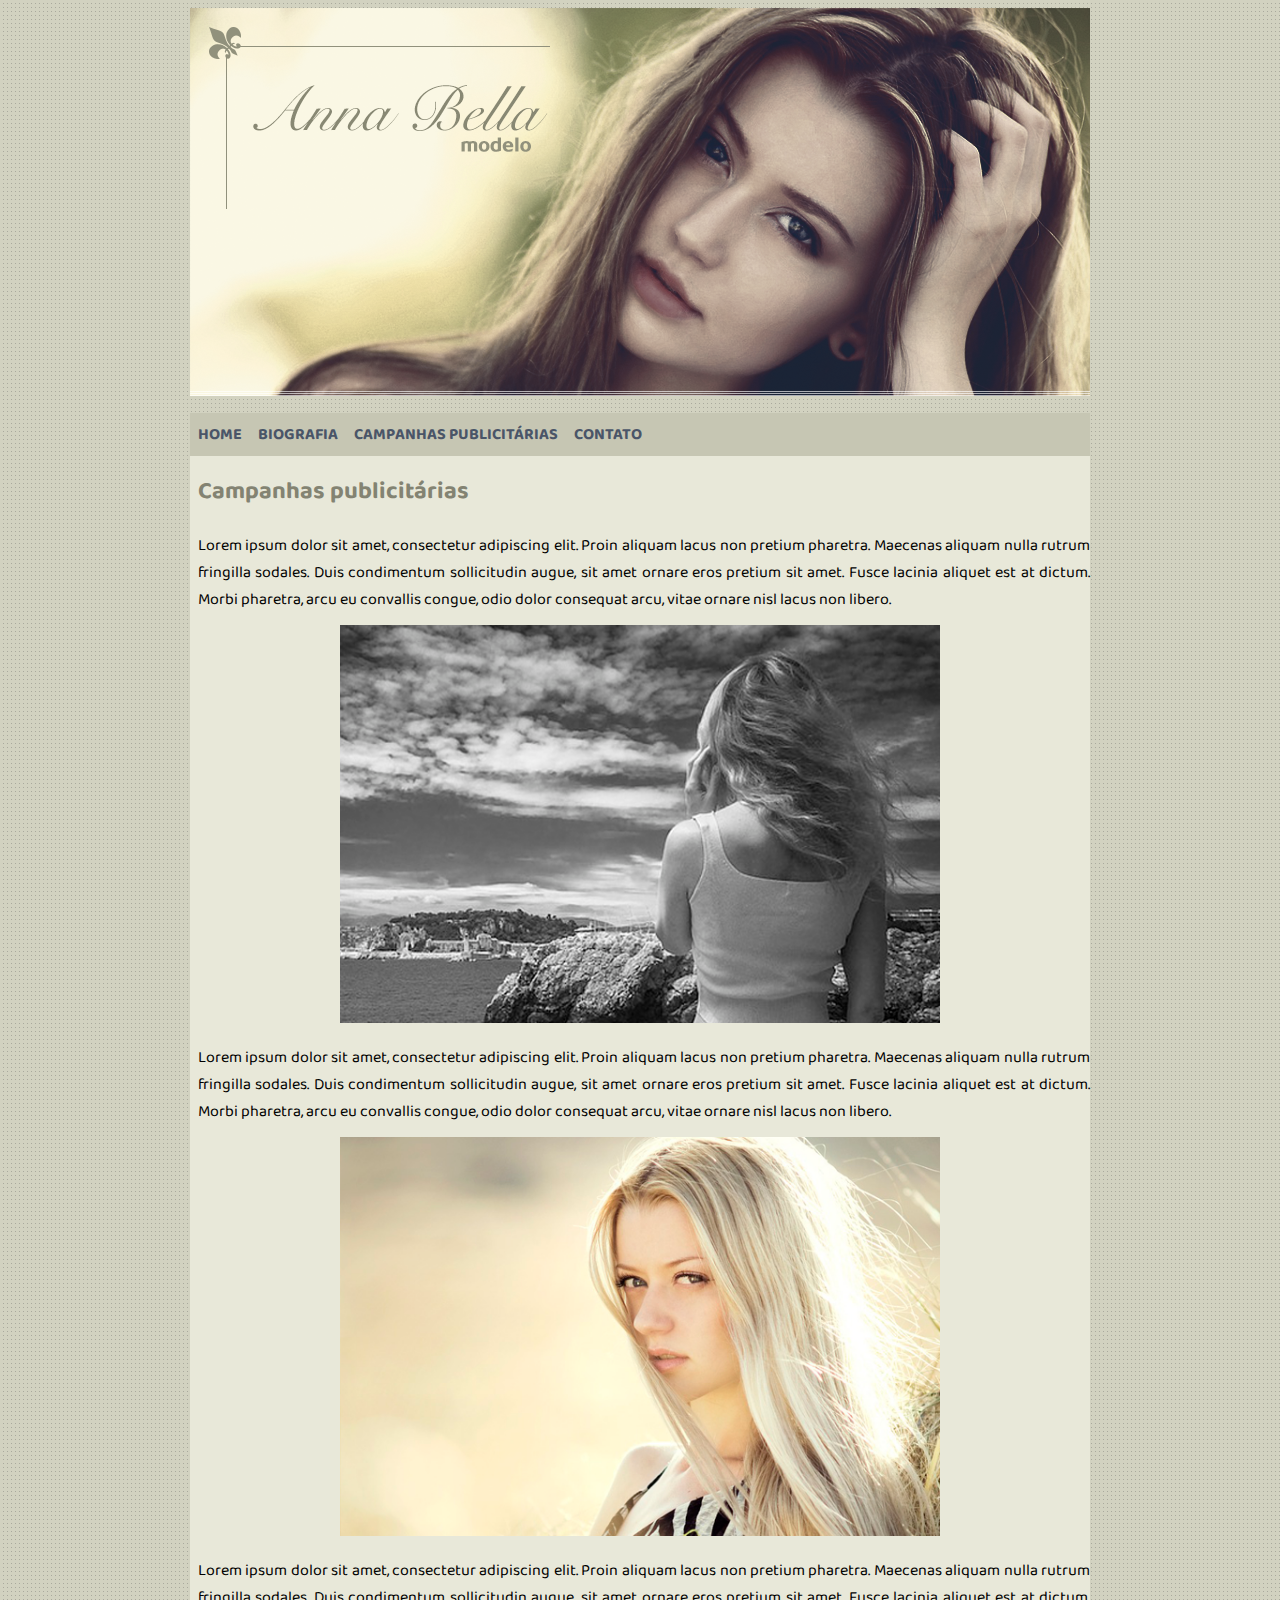
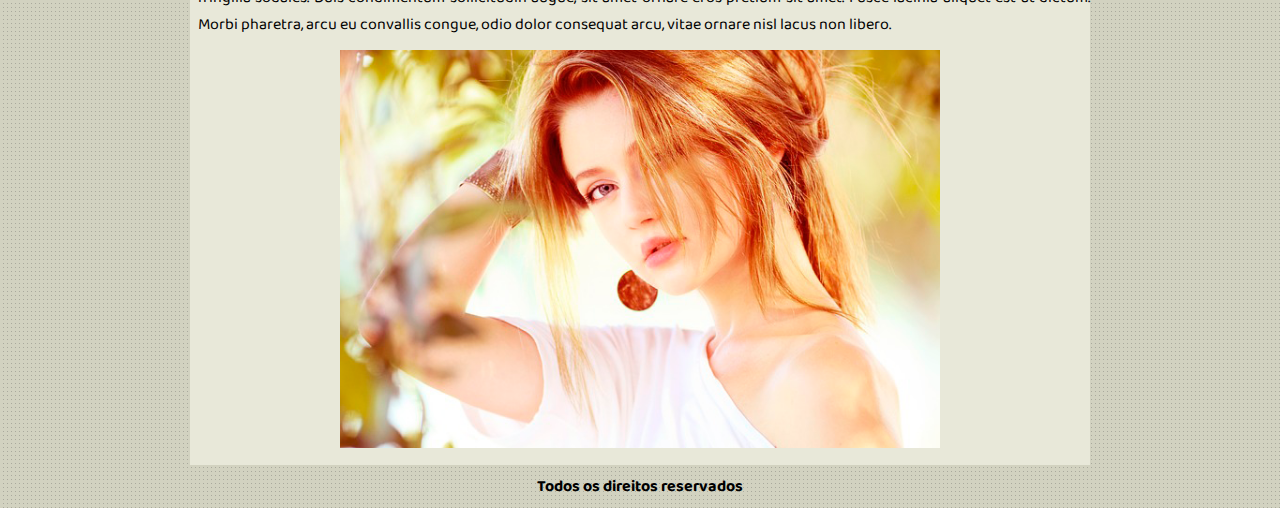
<file: annabella/campaign.html>
<!DOCTYPE html>
<html lang="pt-br">

<head>
  <meta charset="UTF-8">
  <meta name="viewport" content="width=device-width, initial-scale=1.0">
  <meta name="author" content="Igor Rodrigues da Silva Teixeira">
  <meta name="description" content="Site para a agencia de modelos, Anna BElla.">
  <meta name="keywords" content="agencia,modelos,fotografia">
  <meta name="robots" content="index,follow">
  <link href="https://fonts.googleapis.com/css2?family=Baloo+Da+2:wght@400;500;700&display=swap" rel="stylesheet">
  <link rel="stylesheet" href="css/styles.css">
  <title>Anna Bella Oficial - Campanhas</title>
</head>

<body>
  <header>
    <!--Inicio do menu-->
    <div class="logo">
      <img id="capa" src="img/capa.png" alt="Anna Bella modelo">
    </div>
    <nav>
      <!--Inicio da area de navegação do menu-->
      <ul>
        <li>
          <a href="index.html">home</a>
        </li>
        <li>
          <a href="biography.html">biografia</a>
        </li>
        <li>
          <a href="campaign.html">campanhas publicitárias</a>
        </li>
        <li>
          <a href="contact.html">contato</a>
        </li>
      </ul>
    </nav>
    <!--Fim da area de navegação do menu-->
  </header>
  <!--Fim do menu-->

  <main>
    <!--Inicio da area de conteudo-->
    <article>
      <h1>Campanhas publicitárias</h1>
      <section class="campaign">
        <p>
          Lorem ipsum dolor sit amet, consectetur adipiscing elit. Proin aliquam lacus non pretium pharetra. Maecenas
          aliquam nulla rutrum fringilla sodales. Duis condimentum sollicitudin augue, sit amet ornare eros pretium sit
          amet. Fusce lacinia aliquet est at dictum. Morbi pharetra, arcu eu convallis congue, odio dolor consequat
          arcu, vitae ornare nisl lacus non libero.
        </p>
        <img src="img/foto1.png" alt="annabella">
      </section>
      <section class="campaign">
        <p>
          Lorem ipsum dolor sit amet, consectetur adipiscing elit. Proin aliquam lacus non pretium pharetra. Maecenas
          aliquam nulla rutrum fringilla sodales. Duis condimentum sollicitudin augue, sit amet ornare eros pretium sit
          amet. Fusce lacinia aliquet est at dictum. Morbi pharetra, arcu eu convallis congue, odio dolor consequat
          arcu, vitae ornare nisl lacus non libero.
        </p>
        <img src="img/foto2.png" alt="annabella">
      </section>
      <section class="campaign">
        <p>
          Lorem ipsum dolor sit amet, consectetur adipiscing elit. Proin aliquam lacus non pretium pharetra. Maecenas
          aliquam nulla rutrum fringilla sodales. Duis condimentum sollicitudin augue, sit amet ornare eros pretium sit
          amet. Fusce lacinia aliquet est at dictum. Morbi pharetra, arcu eu convallis congue, odio dolor consequat
          arcu, vitae ornare nisl lacus non libero.
        </p>
        <img src="img/foto3.png" alt="annabella">
      </section>
    </article>
  </main>
  <!--Fim da area de conteudo-->
  <footer>
    <!--Rodapé-->
    Todos os direitos reservados
  </footer>
</body>

</html>
</file>
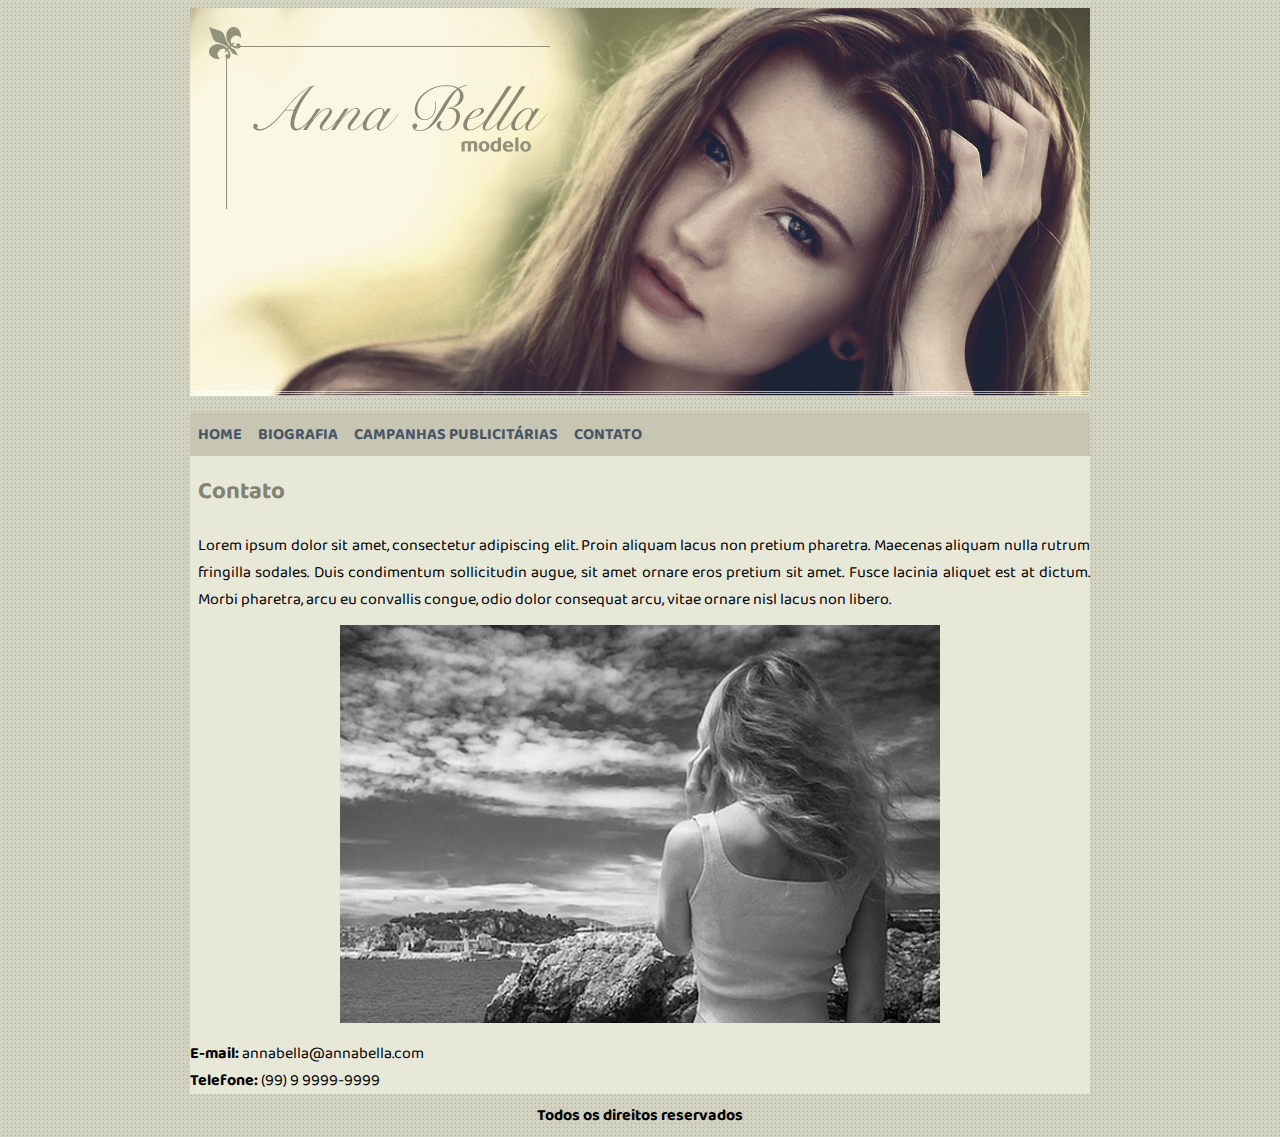
<file: annabella/contact.html>
<!DOCTYPE html>
<html lang="pt-br">

<head>
  <meta charset="UTF-8">
  <meta name="viewport" content="width=device-width, initial-scale=1.0">
  <meta name="author" content="Igor Rodrigues da Silva Teixeira">
  <meta name="description" content="Site para a agencia de modelos, Anna BElla.">
  <meta name="keywords" content="agencia,modelos,fotografia">
  <meta name="robots" content="index,follow">
  <link href="https://fonts.googleapis.com/css2?family=Baloo+Da+2:wght@400;500;700&display=swap" rel="stylesheet">
  <link rel="stylesheet" href="css/styles.css">
  <title>Anna Bella Oficial - Contato</title>
</head>

<body>
  <header>
    <!--Inicio do menu-->
    <div class="logo">
      <img id="capa" src="img/capa.png" alt="Anna Bella modelo">
    </div>
    <nav>
      <!--Inicio da area de navegação do menu-->
      <ul>
        <li>
          <a href="index.html">home</a>
        </li>
        <li>
          <a href="biography.html">biografia</a>
        </li>
        <li>
          <a href="campaign.html">campanhas publicitárias</a>
        </li>
        <li>
          <a href="contact.html">contato</a>
        </li>
      </ul>
    </nav>
    <!--Fim da area de navegação do menu-->
  </header>
  <!--Fim do menu-->
  <main>
    <!--Inicio da area de conteudo-->
    <article>
      <h1>Contato</h1>
      <section class="campaign">
        <p>
          Lorem ipsum dolor sit amet, consectetur adipiscing elit. Proin aliquam lacus non pretium pharetra. Maecenas
          aliquam nulla rutrum fringilla sodales. Duis condimentum sollicitudin augue, sit amet ornare eros pretium sit
          amet. Fusce lacinia aliquet est at dictum. Morbi pharetra, arcu eu convallis congue, odio dolor consequat
          arcu, vitae ornare nisl lacus non libero.
        </p>
        <img src="img/foto1.png" alt="annabella">
      </section>
      <section class="contact">
        <strong>E-mail:</strong>
        <a href="mailto:annabella@annabella.com">annabella@annabella.com</a>
        </br>
        <strong>Telefone:</strong>
        <a href="tel:+559999999-9999">(99) 9 9999-9999</a>
      </section>
    </article>
  </main>
  <!--Fim da area de conteudo-->
  <footer>
    <!--Rodapé-->
    Todos os direitos reservados
  </footer>
</body>

</html>
</file>
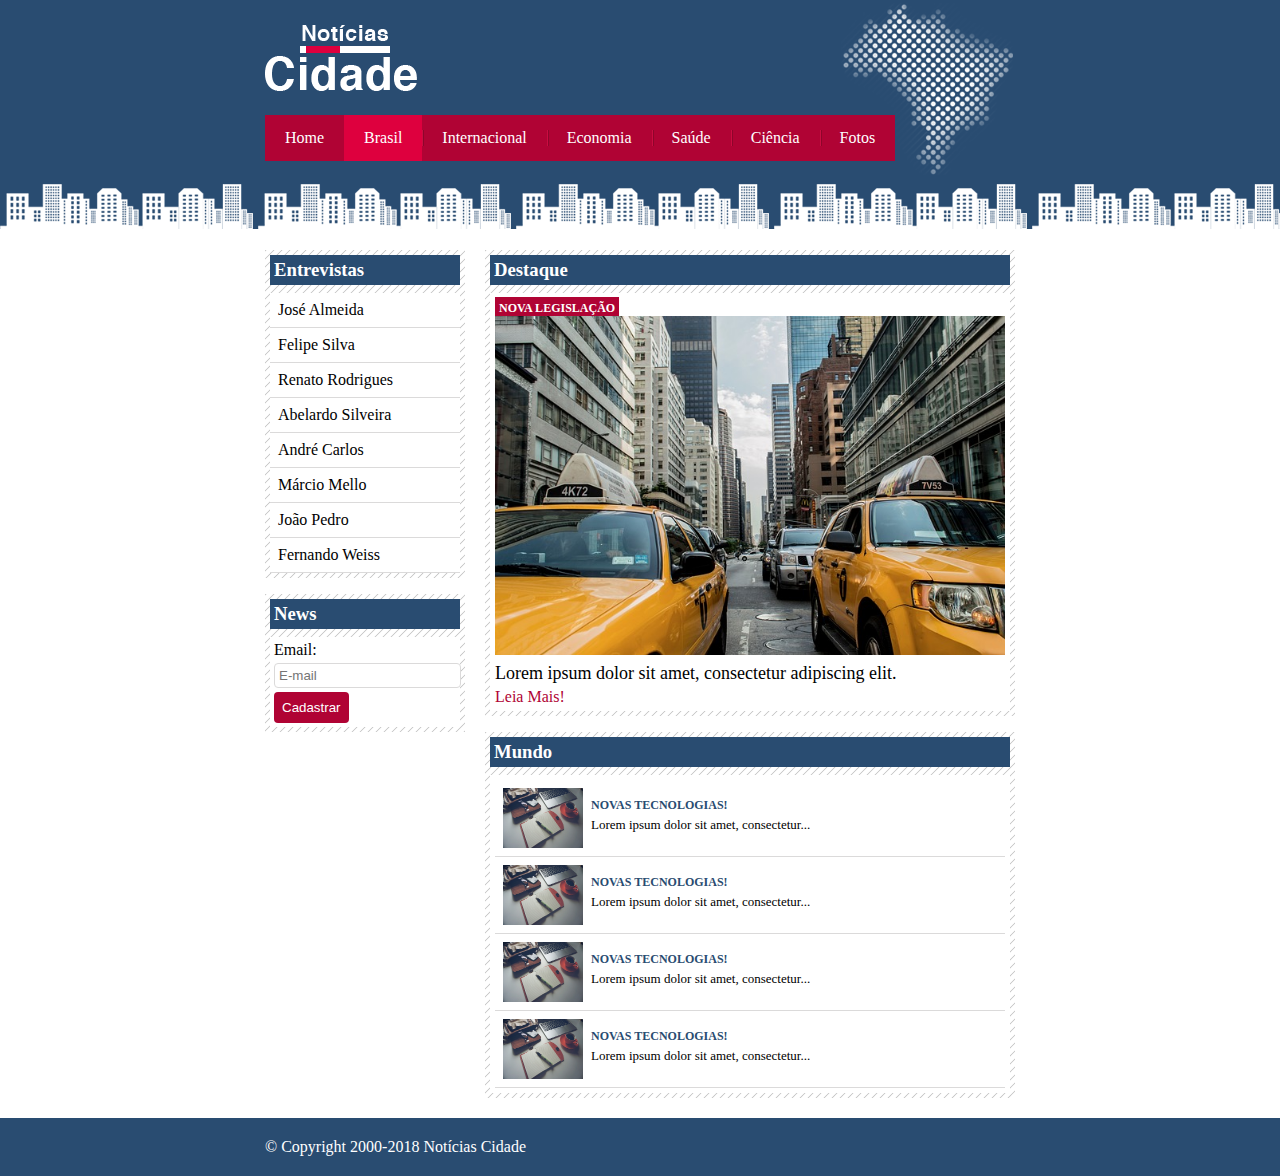
<file: noticias-cidade/brasil.html>
<!DOCTYPE html>
<html lang="pt-br">

<head>
  <meta charset="UTF-8">
  <meta name="viewport" content="width=device-width, initial-scale=1.0">
  <meta name="author" content="Igor Rodrigues da Silva Teixeira">
  <meta name="description" content="Notícias Cidade - O seu portal de notícias">
  <meta name="keywords" content="noticias,cidade,entrevistas">
  <meta name="robots" content="index,follow">
  <link href="https://fonts.googleapis.com/css2?family=Baloo+Da+2:wght@400;500;700&display=swap" rel="stylesheet">
  <link rel="stylesheet" href="css/styles.css">
  <title>Notícias Cidade - Seu portal de notícias</title>
</head>

<body class="brasil">
  <header>
    <!--Inicio do menu-->
    <img src="img/logo.png" alt="Logo-Notícias Cidade">
    <nav class="menu">
      <!--Inicio do menu de navegação-->
      <ul>
        <li id="home">
          <a href="index.html">home</a>
        </li>
        <li id="brasil">
          <a href="brasil.html">brasil</a>
        </li>
        <li id="internacional">
          <a href="#">internacional</a>
        </li>
        <li id="economia">
          <a href="#">economia</a>
        </li>
        <li id="saúde">
          <a href="#">saúde</a>
        </li>
        <li id="ciência">
          <a href="#">ciência</a>
        </li>
        <li id="fotos">
          <a href="fotos.html">fotos</a>
        </li>
      </ul>
    </nav>
    <!--Fim do menu de navegação-->
  </header>
  <!--Fim do menu-->

  <main class="grid-2col">
    <!--Inicio da area de conteudo de 2 colunas-->

    <aside>
      <!--Inicio da area de conteudo lateral entrevistas/news-->
      <section class="caixa">
        <!--Inicio da area de conteudo lateral entrevistas-->
        <h3>
          Entrevistas
        </h3>
        <nav>
          <ul>
            <li>
              <a href="#">José Almeida</a>
            </li>
            <li>
              <a href="#">Felipe Silva</a>
            </li>
            <li>
              <a href="#">Renato Rodrigues</a>
            </li>
            <li>
              <a href="#">Abelardo Silveira</a>
            </li>
            <li>
              <a href="#">André Carlos</a>
            </li>
            <li>
              <a href="#">Márcio Mello</a>
            </li>
            <li>
              <a href="#">João Pedro</a>
            </li>
            <li>
              <a href="#">Fernando Weiss</a>
            </li>
          </ul>
        </nav>
      </section>
      <!--Fim da area de conteudo lateral entrevistas-->
      <section class="caixa">
        <!--Inicio da area de conteudo lateral news-->
        <h3>
          News
        </h3>
        <form>
          <label for="email">Email:</label>
          <input type="email" name="email" id="email" placeholder="E-mail">
          <button type="submit">Cadastrar</button>
        </form>
      </section>
      <!--Fim da area de conteudo lateral entrevistas-->
    </aside>
    <!--Fim da area de conteudo lateral entrevistas/news-->

    <article>
      <!--Inicio da area de conteudo de destaques/mundo-->
      <section class="destaque caixa">
        <!--Inicio da area de conteudo de destaques-->
        <h3>
          Destaque
        </h3>
        <div class="caixa-conteudo">
          <h4>
            Nova Legislação
          </h4>
          <img src="img/taxi.jpg" alt="Taxi" width="100%">
          <p>Lorem ipsum dolor sit amet, consectetur adipiscing elit.</p>
          <a href="#">Leia Mais!</a>
        </div>
      </section>
      <!--Fim da area de conteudo de destaques-->

      <section class="mundo caixa">
        <!--Inicio da area de conteudo de mundo-->
        <h3>
          Mundo
        </h3>
        <nav class="caixa-conteudo">
          <ul>
            <li>
              <a href="#">
                <img src="img/tecnologia.jpg">
                <div>
                  <h5>Novas Tecnologias!</h5>
                  <p>Lorem ipsum dolor sit amet, consectetur...</p>
                </div>
              </a>
            </li>
            <li>
              <a href="#">
                <img src="img/tecnologia.jpg">
                <div>
                  <h5>Novas Tecnologias!</h5>
                  <p>Lorem ipsum dolor sit amet, consectetur...</p>
                </div>
              </a>
            </li>
            <li>
              <a href="#">
                <img src="img/tecnologia.jpg">
                <div>
                  <h5>Novas Tecnologias!</h5>
                  <p>Lorem ipsum dolor sit amet, consectetur...</p>
                </div>
              </a>
            </li>
            <li>
              <a href="#">
                <img src="img/tecnologia.jpg">
                <div>
                  <h5>Novas Tecnologias!</h5>
                  <p>Lorem ipsum dolor sit amet, consectetur...</p>
                </div>
              </a>
            </li>
          </ul>
        </nav>
      </section>
      <!--Fim da area de conteudo de mundo-->
    </article>
    <!--Fim da area de conteudo de destaques/mundo-->

  </main>
  <!--Fim da area de conteudo de 2 colunas-->
  <footer>
    <!--Rodapé-->
    <span>
      &copy Copyright 2000-2018 Notícias Cidade
    </span>
  </footer>

</body>

</html>
</file>
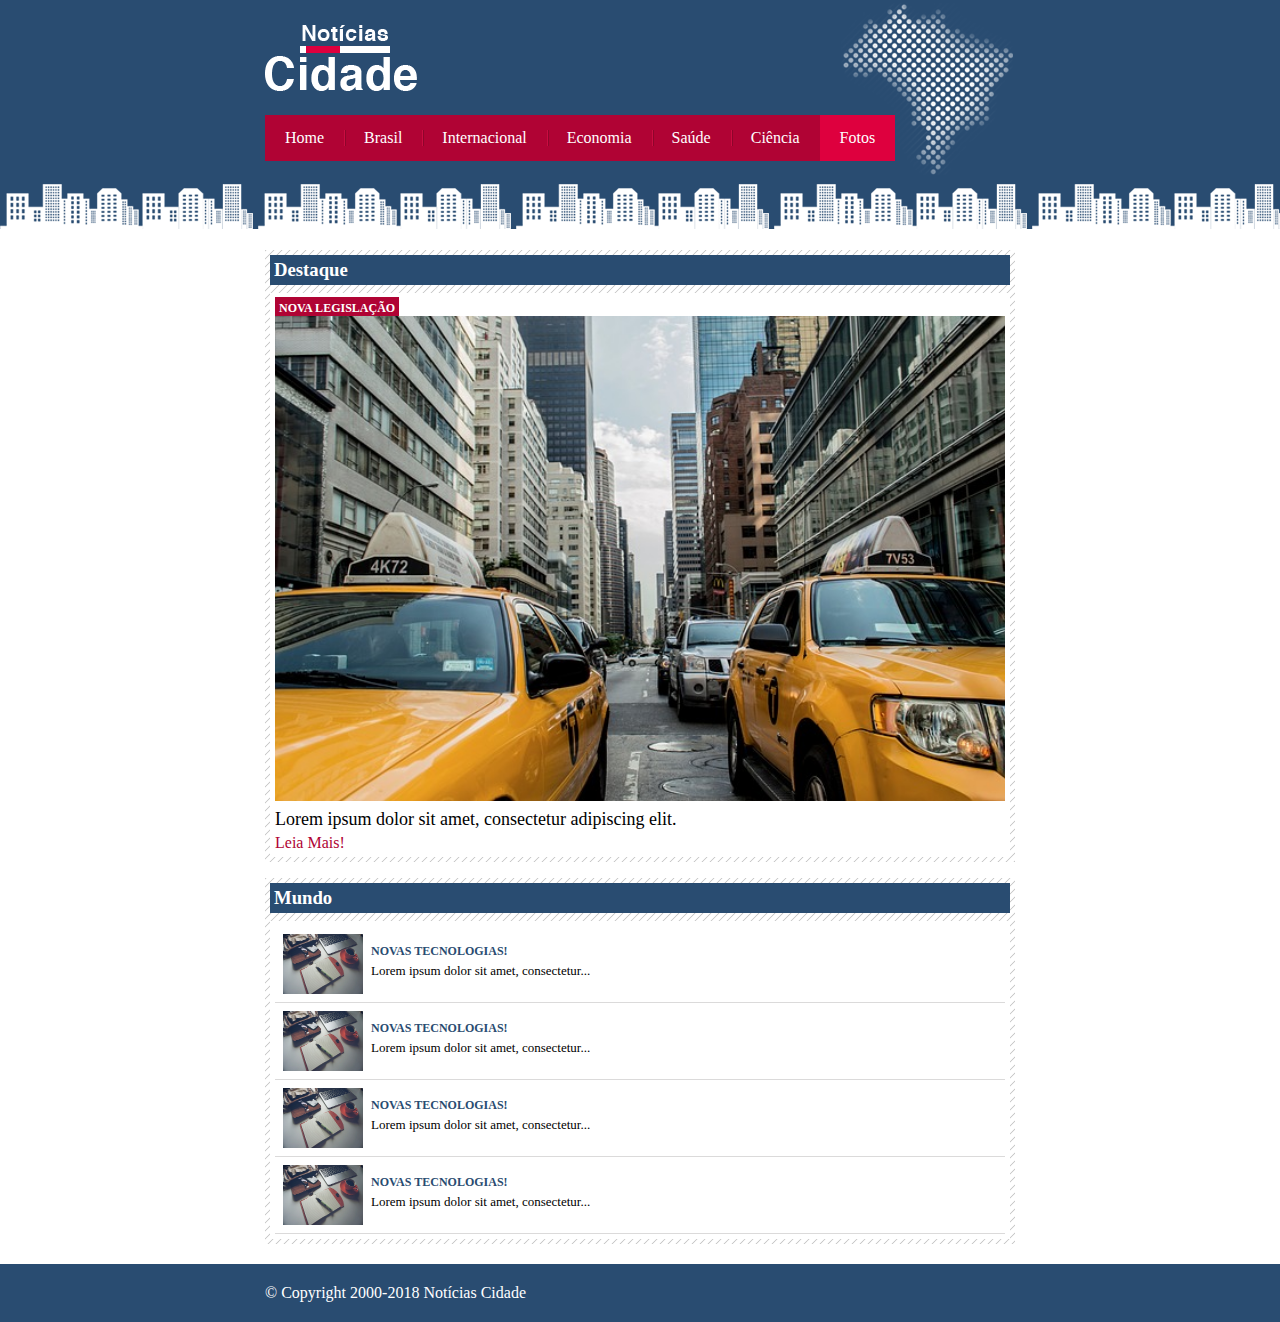
<file: noticias-cidade/fotos.html>
<!DOCTYPE html>
<html lang="pt-br">

<head>
  <meta charset="UTF-8">
  <meta name="viewport" content="width=device-width, initial-scale=1.0">
  <meta name="author" content="Igor Rodrigues da Silva Teixeira">
  <meta name="description" content="Notícias Cidade - O seu portal de notícias">
  <meta name="keywords" content="noticias,cidade,entrevistas">
  <meta name="robots" content="index,follow">
  <link href="https://fonts.googleapis.com/css2?family=Baloo+Da+2:wght@400;500;700&display=swap" rel="stylesheet">
  <link rel="stylesheet" href="css/styles.css">
  <title>Notícias Cidade - Seu portal de notícias</title>
</head>

<body class="fotos">
  <header>
    <!--Inicio do menu-->
    <img src="img/logo.png" alt="Logo-Notícias Cidade">
    <nav class="menu">
      <!--Inicio do menu de navegação-->
      <ul>
        <li id="home">
          <a href="index.html">home</a>
        </li>
        <li id="brasil">
          <a href="brasil.html">brasil</a>
        </li>
        <li id="internacional">
          <a href="#">internacional</a>
        </li>
        <li id="economia">
          <a href="#">economia</a>
        </li>
        <li id="saúde">
          <a href="#">saúde</a>
        </li>
        <li id="ciência">
          <a href="#">ciência</a>
        </li>
        <li id="fotos">
          <a href="fotos.html">fotos</a>
        </li>
      </ul>
    </nav>
    <!--Fim do menu de navegação-->
  </header>
  <!--Fim do menu-->

  <main>
    <!--Inicio da area de conteudo-->
    <section class="destaque caixa">
      <!--Inicio da area de conteudo - Destaques-->
      <h3>
        Destaque
      </h3>
      <div class="caixa-conteudo">
        <h4>
          Nova Legislação
        </h4>
        <img src="img/taxi.jpg" alt="Taxi" width="100%">
        <p>Lorem ipsum dolor sit amet, consectetur adipiscing elit.</p>
        <a href="#">Leia Mais!</a>
      </div>
    </section>
    <!--Fim da area de conteudo - Destaques-->
    <section class="mundo caixa">
      <!--Inicio da area de conteudo - Mundo-->
      <h3>
        Mundo
      </h3>
      <nav class="caixa-conteudo">
        <ul>
          <li>
            <a href="#">
              <img src="img/tecnologia.jpg">
              <div>
                <h5>Novas Tecnologias!</h5>
                <p>Lorem ipsum dolor sit amet, consectetur...</p>
              </div>
            </a>
          </li>
          <li>
            <a href="#">
              <img src="img/tecnologia.jpg">
              <div>
                <h5>Novas Tecnologias!</h5>
                <p>Lorem ipsum dolor sit amet, consectetur...</p>
              </div>
            </a>
          </li>
          <li>
            <a href="#">
              <img src="img/tecnologia.jpg">
              <div>
                <h5>Novas Tecnologias!</h5>
                <p>Lorem ipsum dolor sit amet, consectetur...</p>
              </div>
            </a>
          </li>
          <li>
            <a href="#">
              <img src="img/tecnologia.jpg">
              <div>
                <h5>Novas Tecnologias!</h5>
                <p>Lorem ipsum dolor sit amet, consectetur...</p>
              </div>
            </a>
          </li>
        </ul>
      </nav>
    </section>
    <!--Fim da area de conteudo - Mundo-->
  </main>
  <!--Fim da area de conteudo-->
  <footer>
    <!--Rodapé-->
    <span>
      &copy Copyright 2000-2018 Notícias Cidade
    </span>
  </footer>

</body>

</html>
</file>
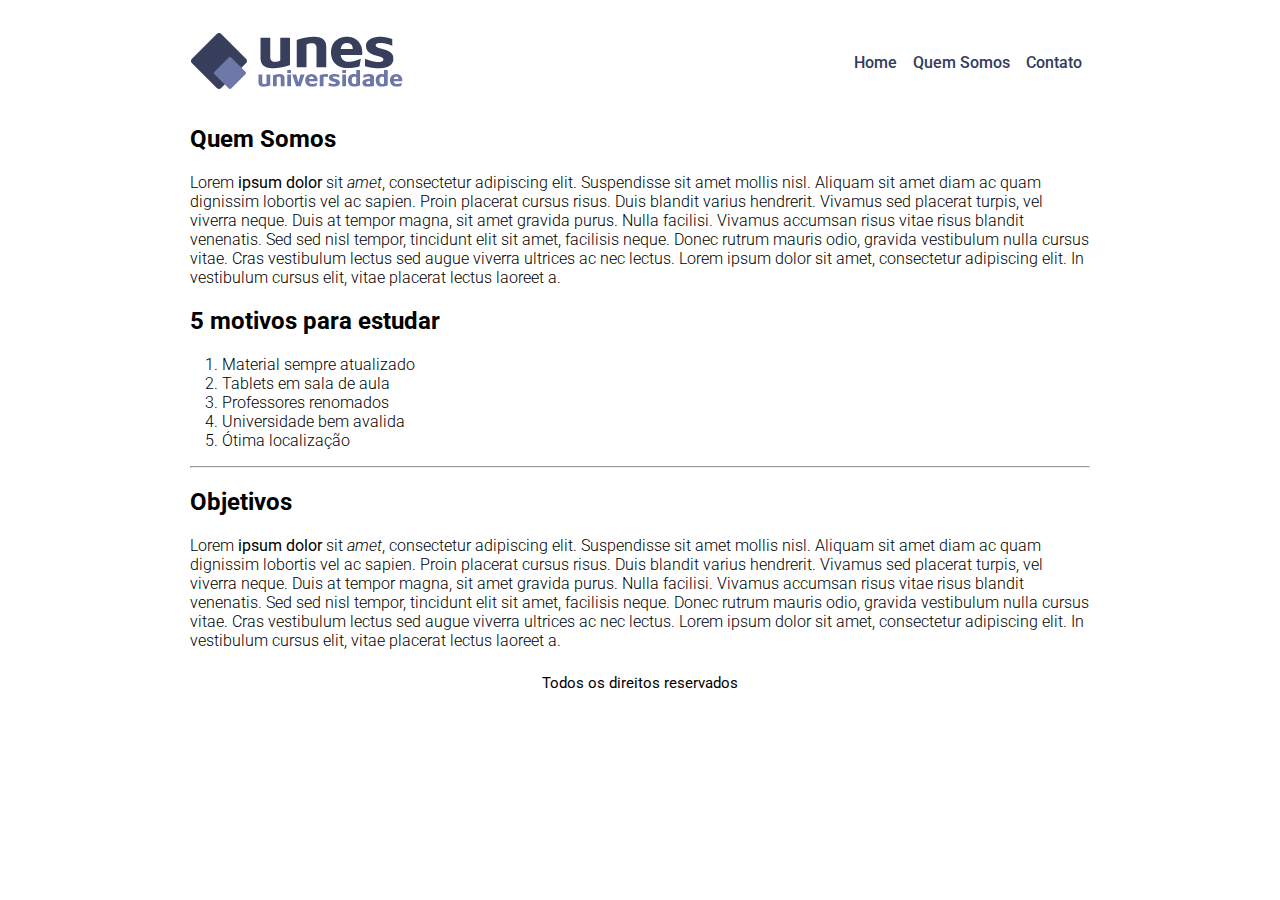
<file: siteunes/about.html>
<!DOCTYPE html>
<html lang="pt-BR">

<head>
  <meta charset="UTF-8">
  <meta name="viewport" content="width=device-width, initial-scale=1.0">
  <meta name="author" content="Igor Rodrigues da Silva Teixeira">
  <meta name="description" content="Site da universidade UNES, uma universidade 
    ficticia para o aprendizado de html e css.">
  <meta name="keywords" content="universidade,unes">
  <meta name="robots" content="index,follow">
  <link href="https://fonts.googleapis.com/css2?family=Roboto:wght@300;500;700&display=swap" rel="stylesheet">
  <link rel="stylesheet" href="css/styles.css">
  <title>UNES - Quem Somos</title>
</head>

<body>
  <header>
    <!--Inicio do header-->
    <div class="logo">
      <img src="img/logo.png" alt="UNES-Universidade">
    </div>
    <nav>
      <ul class="menu">
        <li><a href="index.html">Home</a></li>
        <li><a href="about.html">Quem Somos</a></li>
        <li><a href="contact.html">Contato</a></li>
      </ul>
    </nav>
  </header>
  <!--Fim do header-->

  <main class="about">
    <!--Inicio da area de conteudo-->
    <section>
      <h1>Quem Somos</h1>
      <p>Lorem <strong>ipsum dolor</strong> sit <i>amet</i>, consectetur adipiscing elit. Suspendisse sit amet mollis
        nisl.
        Aliquam sit amet diam ac quam dignissim lobortis vel ac sapien. Proin placerat cursus risus. Duis blandit
        varius
        hendrerit. Vivamus sed placerat turpis, vel viverra neque. Duis at tempor magna, sit amet gravida purus. Nulla
        facilisi. Vivamus accumsan risus vitae risus blandit venenatis. Sed sed nisl tempor, tincidunt elit sit amet,
        facilisis neque. Donec rutrum mauris odio, gravida vestibulum nulla cursus vitae. Cras vestibulum lectus sed
        augue viverra ultrices ac nec lectus. Lorem ipsum dolor sit amet, consectetur adipiscing elit. In vestibulum
        cursus elit, vitae placerat lectus laoreet a.</p>
    </section>
    <section>
      <h1>5 motivos para estudar</h1>
      <ol class="reasons">
        <li>Material sempre atualizado</li>
        <li>Tablets em sala de aula</li>
        <li>Professores renomados</li>
        <li>Universidade bem avalida</li>
        <li>Ótima localização</li>
      </ol>
      <hr>
    </section>

    <section>
      <h1>Objetivos</h1>
      <p>Lorem <strong>ipsum dolor</strong> sit <i>amet</i>, consectetur adipiscing elit. Suspendisse sit amet mollis
        nisl.
        Aliquam sit amet diam ac quam dignissim lobortis vel ac sapien. Proin placerat cursus risus. Duis blandit
        varius
        hendrerit. Vivamus sed placerat turpis, vel viverra neque. Duis at tempor magna, sit amet gravida purus. Nulla
        facilisi. Vivamus accumsan risus vitae risus blandit venenatis. Sed sed nisl tempor, tincidunt elit sit amet,
        facilisis neque. Donec rutrum mauris odio, gravida vestibulum nulla cursus vitae. Cras vestibulum lectus sed
        augue viverra ultrices ac nec lectus. Lorem ipsum dolor sit amet, consectetur adipiscing elit. In vestibulum
        cursus elit, vitae placerat lectus laoreet a.</p>
    </section>
  </main>
  <!--Fim da area de conteudo-->
  <footer>Todos os direitos reservados</footer>
</body>

</html>
</file>
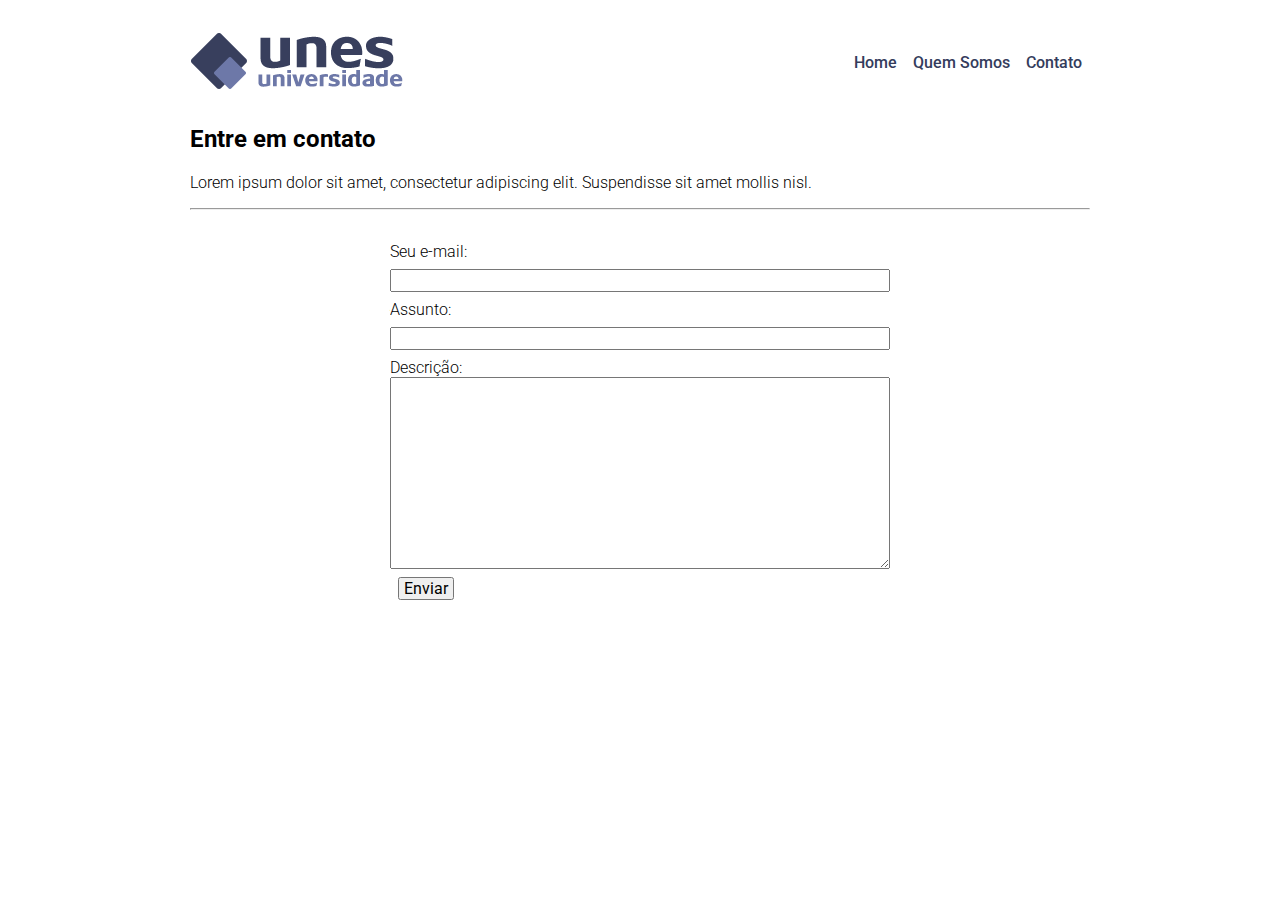
<file: siteunes/contact.html>
<!DOCTYPE html>
<html lang="pt-BR">

<head>
  <meta charset="UTF-8">
  <meta name="viewport" content="width=device-width, initial-scale=1.0">
  <meta name="author" content="Igor Rodrigues da Silva Teixeira">
  <meta name="description" content="Site da universidade UNES, uma universidade 
    ficticia para o aprendizado de html e css.">
  <meta name="keywords" content="universidade,unes">
  <meta name="robots" content="index,follow">
  <link href="https://fonts.googleapis.com/css2?family=Roboto:wght@300;500;700&display=swap" rel="stylesheet">
  <link rel="stylesheet" href="css/styles.css">
  <title>UNES - Contato</title>
</head>

<body>
  <header>
    <!--Inicio do header-->
    <div class="logo">
      <img src="img/logo.png" alt="UNES-Universidade">
    </div>
    <nav>
      <ul class="menu">
        <li><a href="index.html">Home</a></li>
        <li><a href="about.html">Quem Somos</a></li>
        <li><a href="contact.html">Contato</a></li>
      </ul>
    </nav>
  </header>
  <!--Fim do header-->

  <main class="contact">
    <!--Inicio da area de entre em contato-->

    <section>
      <h1>Entre em contato</h1>
      <p>Lorem ipsum dolor sit amet, consectetur adipiscing elit. Suspendisse sit amet mollis nisl.</p>
      <hr>
    </section>

    <form>
      <label for="email">Seu e-mail:</label>
      <input type="text" name="email" id="email">

      <label for="topic">Assunto:</label>
      <input type="text" name="topic" id="topic">

      <label for="description">Descrição:</label>
      <textarea name="description" id="description" cols="30" rows="10"></textarea>
      <button type="submit">Enviar</button>
    </form>


  </main>
  <!--Fim da area de entre em contato-->
</body>

</html>
</file>
<file: annabella/css/styles.css>
/*Configurações gerais*/
*{
  margin:0;
  padding: 0;
  list-style: none;
  font-family: 'Baloo Da 2', cursive;
  text-decoration: none;
  color:black;
}

body{
  background: #d2d2c1 url("../img/fundo.png") ;
  width: 900px;
  margin: 0 auto;
}

h1{
  color: hsl(60, 7%, 48%);
  font-size: 24px;
  padding: 16px 8px;
}
p{
  padding-left: 8px;
}
p+p{
  margin-top:8px;
}
article{
  background: hsl(60, 25%, 88%);
}
img{
  width: 600px;
  margin:8px 0;
}

img#capa{
  width: 900px;
}


/*Fim das configurações gerais*/


/*Cabeçalho*/
header nav ul{
  background:hsl(60, 14%, 74%);
  text-transform: uppercase;
  display: flex;
}

header nav ul li{
  padding: 8px;
}

header nav ul li a{
  color:hsl(219, 17%, 35%);
  font-weight: bold;
}

header nav ul li a:hover{
  color:hsl(218, 9%, 49%);
}

/*Seção de campanha*/

article section.campaign {
  text-align: center;
}
article section.campaign p {
  text-align: justify;
  margin: 4px 0;
}

/*Rodape*/
footer{
  text-align: center;
  font-weight: bold;
  margin:8px
}
</file>
<file: chale-hotel/css/styles.css>
*{
  margin: 0;
  padding: 0;
  box-sizing: border-box;
  text-decoration: none;
  list-style: none;
}

body{
  margin:15px;
  font-family: Helvetica,"Trebuchet MS";
  background: url(../img//bg.png);
  max-width: 1180px;

  min-width: 740px;
  margin: 0 auto;
}

/*Area menu*/
header{
  margin-top: 15px;
  margin-left: 15px;
  margin-right: 15px;
  position: relative;
  background:hsl(50, 54%, 69%);
  height: 250px;
}

/*menu area login*/
#area-logo{
  width: 100%;
  height: 250px;
  top: 0;
  left: 0;
  position: absolute;
  z-index: 1;
  background: url(../img/topo-imagem-principal2.png) no-repeat;
  /*Qd maior, mais a frente o elemento se encontra*/
}
/*Logo*/
#area-logo h1 a{
  position: absolute;
  top:15px;
  left: 15px;
  background: url(../img/logo.png) no-repeat;
  width: 150px;
  height: 100px;
}

/*Menu- area menu*/
#area-menu{
  background: url(../img/topo-imagem-lateral.png);
  width: 450px;
  height: 250px;
  top: 0;
  right: 0;
  position: absolute;
  z-index: 2; /*Fica na frente, em cima da primeira div*/
}

/*conteudo menu*/
#conteudo{
  margin-left: 90px;
  padding: 10px;
  height: 100%;
}
/*menu - locais e reserva/*/
#locais{
  display: flex;
  justify-content: space-between;
  align-items: center;
  border-top: 1px solid hsl(54, 39%, 52%);
  border-bottom: 1px solid hsl(54, 39%, 52%);
  padding-top: 5px;
  padding-bottom: 5px;
  font-size: 0.7rem;
  color: hsl(54, 32%, 41%);
}
#locais a{
  padding: 5px;
  background: hsl(52, 34%, 47%);
  color:hsl(52, 100%, 85%);
  text-transform: uppercase;
}
#menu{
  display: flex;
  align-items: center;
  justify-content: space-between;
}
/*menu navegacao*/
#menu nav ul li {
  padding-top:5px;
  padding-bottom: 5px;
}

#menu nav ul li a{
  text-transform: uppercase;
  font-size: 0.8rem;
  color:hsl(54, 43%, 30%);
}
/*menu depoimentos*/
#depoimento{
  margin-top: 10px;
  width: 226px;
  height: 164px;
  background: url(../img/depoimento.png);
}

/*Main*/
main{
  background: url(../img/bg-container.png) center repeat-y;
  margin-left: 15px;
  margin-right: 15px;
  display: grid;
  grid-template-columns: 1fr 1fr;
}

/*Texto inicial - main->article*/
main article{
  padding: 24px;
  background: url(../img/bg-area-principal.png) top repeat-x;
}
/*Titulos da area principal*/
main article h2{
  color: hsl(52, 34%, 47%);
  font-size: 1.0rem;
  margin-bottom: 8px;
}

/*Paragrafos da area principal*/
main article p {
  font-size: 1rem;
}

main article p + p{
  margin-top: 8px;
}

/*Area lateral - aside*/
main aside{
  background: url(../img/bg-area-lateral.png) top repeat-x;
  padding: 16px;
}

/*imagens do area lateral*/
main aside img{
  width: 150px;
  height: 96px;
}

/*Titulos da area lateral*/
main aside h4{
  text-transform: capitalize;
  color:hsl(53, 37%, 28%);
  background: url(../img/ornamento.png) right top no-repeat;
}

/*Textos da area lateral*/
main aside span{
  font-size: 0.8rem;
  color: black;
}

main aside a{
  padding:8px;
  display: flex;
  justify-content: space-between;
  align-items: center;
  border-bottom: 1px solid rgb(243, 241, 209);
}
main aside a:hover{
  background-color: cornsilk;
}

main aside nav ul li + li{
  margin-top: 8px;
}

main aside div{
  margin-left: 16px;
}

/*rodapé*/
footer{
  margin-left: 15px;
  margin-right: 15px;
  padding:16px;
  background:#fff url(../img/bg-rodape.png) repeat-x top;
  color: hsl(53, 32%, 37%);
  font-size: 0.9rem;
}
</file>
<file: finans/css/styles.css>
*{
  margin: 0;
  padding: 0;
  list-style: none;
  text-decoration: none;
  box-sizing: border-box;
}
/*Classe pai de todos os container, para centralizar e definir tamanho maximo*/
.wrapper{
  padding: 16px;
  margin: 0 auto;
  max-width: 800px;
}
.img{
  text-align: center;
}
/*Paragrafos*/
p{
  font-size: 0.9rem;
  line-height: 1.5;
  margin-bottom: 8px;
}
/*Hover*/

body{
  font-family: 'Roboto', sans-serif;
  font-size: 100%;
}
/*Estilização do menu*/
header{
  background: #ffc107;
}

/*Logo com tamanho fixo de largura*/
header img{
  width: 142px;
}

/*Logo e menu espaçados */
header nav{
  display: flex;
  align-items: center;
  justify-content: space-between;
}

/*Menu sandwich*/
header i{
  padding: 8px;
  font-size: 1.5rem;
  color:#fff;
  border: 1px solid#fff;
  border-radius: 4px;
  cursor: pointer;
}

/*Seções de conteudo*/
section.item1{
  color:#fff;
  background: #ffc107;
}
.item1 img{
  display: none;
}
section.item1 h1{
  font-weight: 500;
  font-size: 2.5rem;
  line-height: 1.3;
  margin-bottom: 8px;
}

/*Formulario*/
#form{
  display: flex;
  flex-direction: column;
  max-width: 620px;
}
#form input{
  color: #3b3b3b;
  margin-bottom: 4px;
  height: 35px;
}
#form button{
  padding: 8px 12px;
  background: #007bff;
  border: none;
  border-radius: 4px;
  color: #fff;
  cursor: pointer;
  height: 35px;
}
#form button:hover{
  background: rgba(0, 123, 255,0.7);
}
/*Section de serviços*/
/*Saiba para onde o dinheiro vai*/
.services{
  border-bottom: 1px solid #cfcfcf;
  padding-bottom: 64px;
}
.services + .services{
  margin-top: 64px;
}
.services h2{
  font-size: 1.8rem;
  font-weight: 400;
  margin-bottom: 8px;
}
.services a{
  display: inline-block;
  padding: 8px 12px;
  background: #007bff;
  border: none;
  border-radius: 4px;
  color: #fff;
  margin-top: 8px;
  margin-bottom: 8px;
}
.services a:hover{
  background: rgba(0, 123, 255,0.7);
}
.services img{
  max-width: 80%;
  height: auto;
}

/*Facil/Economize/Suporte*/
.itens h3{
  font-weight: 500;
  margin-top: 8px;
  margin-bottom: 8px;
  font-size: 1.5rem;
}

/*Footer*/

/*Menu*/
footer{
  display: flex;
  flex-direction: column;
  align-items: center;
  justify-content: center;
  text-align: center;

}
footer #menu-footer ul{
  display: flex;
}
footer #menu-footer a{
  padding-left: 8px;
  color: #007bff;
}
footer #menu-footer a:hover{
  color: rgba(0, 123, 255,0.7);

}

/*Follow us*/
footer #follow i{
  border: 1px solid black;
  border-radius: 4px;
  padding: 4px 6px;
  font-size: 18px;
  margin-left: 8px;
  margin-top: 8px;
  cursor: pointer;
}
footer #follow i:hover{
  background-color: black;
  color: #fff;
}

/*Telas a partir de 600px*/
@media(min-width:600px){
  .wrapper{
    max-width: 600px;
  }
  /*Aumento de fontes Titulo*/
  section.item1 h1{
    font-size: 4.5rem;
  }
  .services h2{
    font-size: 2rem;
  }
  /*Aumento de fontes paragrafos*/

  section.item1 p{
    font-size: 1.5rem;
  }
  p{
    font-size: 1rem;
  }
  #form{
      flex-direction: row;
      height: 35px;
  }
  #form input{
    flex:1;
  }
}
/*Telas a partir de 800px*/
@media(min-width:800px){
  .wrapper{
    max-width: 900px;
  }
   /*Aumento de fontes Titulo*/
   section.item1 h1{
    font-size: 5rem;
  }
  #cols2{
    display: grid;
    grid-template-columns: 1fr 1fr;
    align-items: center;
    gap: 24px;
  }
  #cols3{
    display: grid;
    grid-template-columns: 1fr 1fr 1fr;
    align-items: center;
    gap: 24px;
  }
}

/*Telas a partir de 1000px*/
@media(min-width:1050px){
  .wrapper{
    max-width: 1100px;
  }
  .item1 img{
    display: block;
  }
  #cols2-m{
    display: grid;
    grid-template-columns: 1fr 1fr;
    align-items: center;
    gap: 24px;
  }
  footer{
    display: flex;
    flex-direction: row;

  justify-content: space-between;
  }
}
</file>
<file: noticias-cidade/css/styles.css>
*{
  margin:0;
  padding: 0;
  box-sizing: border-box;
  list-style: none;
  text-decoration: none;
}

body{
  background: #fff url(../img/fundo.png) repeat-x;
}
/*Formulario*/
form{
  background: #fff;
  padding:4px;
}

/*links*/
a{
  display: block;
  width: 100%;
  height: 100%;
  color: hsl(343, 97%, 35%);
}

/*Paragrafos*/
p{
  margin: 4px 0;
  font-size: 18px;
}

/*titulos*/
h3{
  background: #294c71;
  color: #fff;
  padding: 4px;
  margin-bottom: 8px;
}
h4{
  background: hsl(343, 97%, 35%);
  color: #fff;
  padding: 4px;
  display: inline;
  text-transform: uppercase;
  font-size: 12px;
}
h5{
  text-transform: uppercase;
  color: #294c71;
  font-size: 12px;
}
/*Caixas*/
.caixa {
	padding: 5px;
	background: #f3f3f3 url(../img/fundo-caixa.png);
}
.caixa-conteudo {
	background: #fff;
	padding: 5px;
	margin-top: 5px;
}

/*margem das sections*/
section + section{
  margin-top: 16px;
}

/*MENU*/
header{
  width: 750px;
  margin: 0 auto;
  margin-bottom: 70px;
  padding-top: 25px;
  background: url(../img/detalhe-topo.png) no-repeat right;
  height: 180px;
}

/*MENU - Navegação*/
header nav ul{
  display: flex;
  margin-top: 20px;
}

header nav ul li{

  background-color: hsl(343, 97%, 35%);
}

header nav ul li + li{
  background-repeat: no-repeat;
  background-position: left center;
  background-image: url(../img/divisor.png);
}

header nav ul li a{
  color: #fff;
  text-transform: capitalize;
  padding: 14px 20px;
}

header nav ul li a:hover{
  color: #69001d;
}

body.home li#home,
body.brasil li#brasil,
body.internacional li#internacional,
body.economia li#economia,
body.saude li#saude,
body.ciencia li#ciencia,
body.fotos li#fotos
{
  background: #de003e;
  
}

body.home li#home a ,
body.brasil li#brasil a,
body.internacional li#internacional a,
body.economia li#economia a,
body.saude li#saude a,
body.ciencia li#ciencia a,
body.fotos li#fotos a
{
  pointer-events: none;
}
/*Main*/
.grid-2col{
  display: grid;
  grid-template-columns: auto 1fr;
  grid-column-gap:20px;
}
.grid-3col{
  display: grid;
  grid-template-columns: auto 1fr 1fr;
  grid-column-gap:20px;
}

main{
  width: 750px;
  margin: 0 auto;
}
/*Barra lateral Entrevistas/News*/
aside{
  max-width: 200px;
}
aside nav ul li{
  background: #fff;
  border-bottom: 1px solid rgb(219, 218, 218);
}
aside nav ul li a{
  color: black;
  padding: 8px;
}
aside nav ul li a:hover{
  color: #a1a1a1;
  background: url(../img/marcador.png) no-repeat left center;
  padding-left: 20px;
}
/*Input - news*/
input{
  margin: 4px 0;
  padding:4px;
  border:1px solid rgb(219, 218, 218);
  border-radius: 4px;
}
/*Botão - news*/
button{
  
  background: hsl(343, 97%, 35%);
  color: #fff;
  padding:8px;
  cursor: pointer;
  border: none;
  border-radius: 4px;
}

/*Mundo*/

.mundo img{
  width: 80px;
  height:60px;
  margin:8px;
}
.mundo nav ul li{
  border-bottom:1px solid rgb(219, 218, 218);
}
.mundo nav ul li a{
  display: flex;
  align-items: center;
}
.mundo nav ul li a:hover{
  background: rgb(214, 214, 214);
}
.mundo nav ul li div p{
  font-size: 13px;
  color: black;
  font-weight: normal;
}

/*Rodapé*/
footer{
  margin-top: 20px;
  background: #294c71;
  padding: 20px;
  color:#fff;
}

footer span{
  display: block;
  width: 750px;
  margin: 0 auto;
}
</file>
<file: siteunes/css/styles.css>
*{
  margin: 0;
  padding: 0;
  font-size: 100%;
  box-sizing: border-box;
  font-family: 'Roboto', sans-serif;
  text-decoration-line: none;
}
body{
  width: 900px;
  margin:0 auto;
}

ul{
  list-style: none;
}

h1{
  font-size: 24px;
  font-weight: 700;
  margin: 20px 0;
}

p{
  font-weight: 300;
}

p + p, hr{
  margin: 16px 0;
}


/*CABEÇALHO*/
header{
  margin: 32px 0px;
  display: flex;
  justify-content: space-between;
  align-items: center;
  flex-direction: row;
}

/*MENU*/

nav ul.menu{
  display: flex;
}

nav ul.menu li{
  margin: 8px;
}

nav ul.menu li a {
  font-weight: 500;
  color:#343c5c;
   
}

nav ul.menu li a:hover{
  color: #6b7bab;
}

/*FOOTER*/
footer{
  text-align: center;
  padding: 24px;
  font-size: 15px;
}

/*OL REASONS*/
main section ol{
  margin-left: 32px;
  font-weight: 300;
}

/*Formulario*/
main form{
  
  font-weight: 300;
  display: flex;
  flex-direction: column;
  margin: 32px auto;
  width: 500px;

}
/*inputs do formulario*/
main form input{
  margin: 8px 0;
}

/*botoes*/
button{
  margin: 8px;
  width: 56px;

}
</file>
<file: spotify/css/style.css>
/*Configurações do tamanho de font e cor*/
:root{
  font-size: 62.5%;
  --color-header:#000000;
  --color-green:#1db954;
  --color-green-active: #27e669e1;
  --color-blue:#3b5998;
  --color-fonts: #fff;
  --color-title-footer: #879496;
  --color-icons:#222326;
}

/*Estilos globais*/
*{
  margin: 0;
  padding: 0;
  box-sizing: border-box;
  text-decoration: none;
  list-style: none;
}

html,body{
  height: 100vh;
  font-family: 'Lucida Sans', 'Lucida Sans Regular', 'Lucida Grande', 'Lucida Sans Unicode', Geneva, Verdana, sans-serif;
  color: var(--color-fonts);
}

.container{
  max-width: 700px;
  margin: 0 auto;
}

/*Inicio da formatação do header*/
header{
  display: block;
  position: fixed;
  width: 100%;
  background: var(--color-header);
  height: 5rem;
}

header nav{
  height: 100%;
  padding: 0 1rem;
  display: flex;
  justify-content: space-between;
  align-items: center;
}

.logo{
  width: 10rem;
}
header div i{
  font-size: 2.5rem;
}

#menu-desktop{
  display: none;
}

/*Inicio da formatação da main*/
main{
  height: calc(100vh - 5rem);
  background: linear-gradient(#F037A5 -60%, #FAE62D 140%);
}

main section{
  height: 100%;
  padding: 2rem;
  display: flex;
  flex-direction: column;
  align-items: center;
  justify-content: center;
  text-align: center;
}


main section h1{
  font-size: 4.0rem;
  font-weight: bold;
  margin-bottom: 2rem;
}

main section span{
  font-size: 1.4rem;
  line-height: 1.1;
  font-weight: 600;
  margin-bottom: 4rem;
}

main section a{
  display: inline-block;
  padding: 2rem 5rem;

  background: var(--color-green);
  color: var(--color-fonts);

  border-radius: 3rem;

  text-transform: uppercase;
  line-height: 1;
  letter-spacing: 2px;
  font-weight: 900;
  font-size: 1.2rem;
}

main section a:hover{
  background: var(--color-green-active);
}

/*Formatação do footer*/
footer{
  padding: 0rem 1rem;
  background: var(--color-header);
  padding-bottom: 2rem;
}

/*Logo*/
footer img.logo{
  margin-top: 4.8rem ;
}


footer .title-list{
  text-transform: uppercase;
  color: var(--color-title-footer);
  font-weight: 600;
  margin-top: 6.4rem ;
}

/*Empresa / Comunidades / Links Uteis*/
footer li{
  padding-top: 2.4rem;
}

footer a{

  color: var(--color-fonts);
  font-size: 1.4rem;
}

footer a:hover{
  color: var(--color-green);
}

/*Redes sociais*/
footer #followus{
  margin-top: 6.4rem;
  display: flex;
}

footer #followus div{
  width: 40px;
  height: 40px;
  padding-top: 8px;
  border-radius: 50%;
  background: var(--color-icons);
  font-size: 2.5rem;

}

footer #followus div +div{
  margin-left: 16px;
}

footer #followus i{
  display: block;
  text-align: center;
  height: 100%;
  width: 100%;
  cursor: pointer;
}
footer #followus i:hover{
  color: var(--color-green);
}

footer #followus img + img{
  margin-left: .8rem;
}
footer #followus img:hover{
  color:red;
  filter: var(--color-green);
}

/*Idioma e politica (termo e privacidade)*/
footer #laguage-politics{
  display: flex;
  grid-template-columns: auto 1fr;
  justify-content: space-between;
  color: var(--color-title-footer);
  font-size: .9rem;
}

footer #laguage>div{
  min-width: 90px;
  display: flex;
  align-items: center;
  justify-content: flex-end;
  margin-left: 5rem;

}
footer #laguage img{
  margin: 0;
  margin-left: .4rem;
  width: 25px;
}

footer #politics ul{
  padding-right: 16px
}

footer #politics li{
  display: inline-block;
  padding-right: 16px

}

footer #politics a{
  display: block;
  font-size: .9rem;
  color: var(--color-title-footer);
}

footer #politics a:hover{
  color: var(--color-green);
}

/*BreakPoints*/
@media(min-width:700px){
  .logo{
    width: 14rem;
  }
  main section h1{
    font-size: 5.6rem;
  }
  main section span{
    font-weight: 300;
    font-size: 1.7rem;
  }
  #about{
    display: grid;
    grid-template-columns: 1fr 1fr 1fr;
  }
}

@media(min-width:1000px){
  header{
    height: 8rem;
  }
  .container{
    max-width: 1120px;
  }

  #menu-mobile{
    display: none;
  }
  #menu-desktop{
    display: block;
  }
  #menu-desktop ul{
    display: flex;
  }
  #menu-desktop li{
    padding-right: 1.6rem;
    font-size: 1.4rem;
    color: var(--color-fonts);
  }
  #menu-desktop a {
    color: var(--color-fonts);
    font-weight: 700;
  }
  #menu-desktop a:hover{
    color:var(--color-green);
  }

  #about{
    grid-template-columns: 1fr 1fr 1fr 1fr;
    margin-bottom: 4rem;
  }
}
</file>
<file: tecblog/css/styles.css>
*{
  margin: 0;
  padding: 0;
  font-family: 'Trebuchet MS', 'Lucida Sans Unicode', 'Lucida Grande', 'Lucida Sans', Arial, sans-serif;
  list-style: none;
  text-decoration: none;
}

body{
  font-size: 16px;
  background:hsl(0, 0%, 90%) ;
}

img{
  width: 100%;
  max-width: 620px;
}

/*Classe para a cor de letra amarela*/
.yellowWord{
  color: hsl(44, 100%, 48%);
}

a:hover{

  text-decoration: underline;
}

h2{
  color:hsl(0, 0%, 34%);
  background:hsl(0, 0%, 80%);
  padding: 4px;
}


/*CABEÇALHO*/
header{
  text-align: center;
  background:hsl(44, 100%, 48%);
  padding: 15px;
}

header h1{
  color: hsl(0, 0%, 31%);
  font-size: 40px;
}

header h1 span{
  color:hsl(0, 0%, 100%);
}
header nav ul{
  padding: 16px;
}

header nav ul li{
  display: inline;
}

header nav ul li a.yellowWord{
  color: hsl(0, 0%, 100%);
  padding: 8px;
}

header nav ul li a:hover{
  color:hsl(44, 100%, 48%);
  background: hsl(0, 0%, 100%);
  text-decoration: none;

}

/*Main*/

main{
  display: flex;
  margin: 0 auto;
  max-width: 920px;
  padding: 16px;
}

/*Article - area postagens*/
article.post{
  width: 660px;
}

/*Sections-postagens*/
article.post section{
  background:hsl(0, 0%, 100%);
  padding: 24px;
}
article.post section h1 {
  font-size: 24px;
}

article.post section div.date{
  font-size: 15px;
  border-bottom: 1px solid rgb(211, 206, 206);
  margin: 4px 0;
  padding-bottom: 8px;
}

article.post section + section {
  margin-top: 16px;
}

/*Aside*/
aside {
  width: 240px;
}

.lateral-content{
  margin-left: 16px;
  background: hsl(0, 0%, 100%);
  padding: 8px;
  font-size: 14px;
  margin-bottom: 16px;
}

.lateral-content section{
  margin: 4px;
}

.lateral-content section + section{
  border-top: 1px dotted rgb(211, 206, 206);
  margin-top: 4px;
}

.lateral-content section h4{
  font-weight: 300;
  margin: 4px 0;
}

/*Categories-lateral*/
.lateral-content nav ul li{
  padding: 4px;
}


/*Footer*/
footer{
  text-align: center;
  background: hsl(0, 0%, 80%);
  padding: 16px 0;
  max-width: 920px;
  margin: 8px auto;
}
</file>
